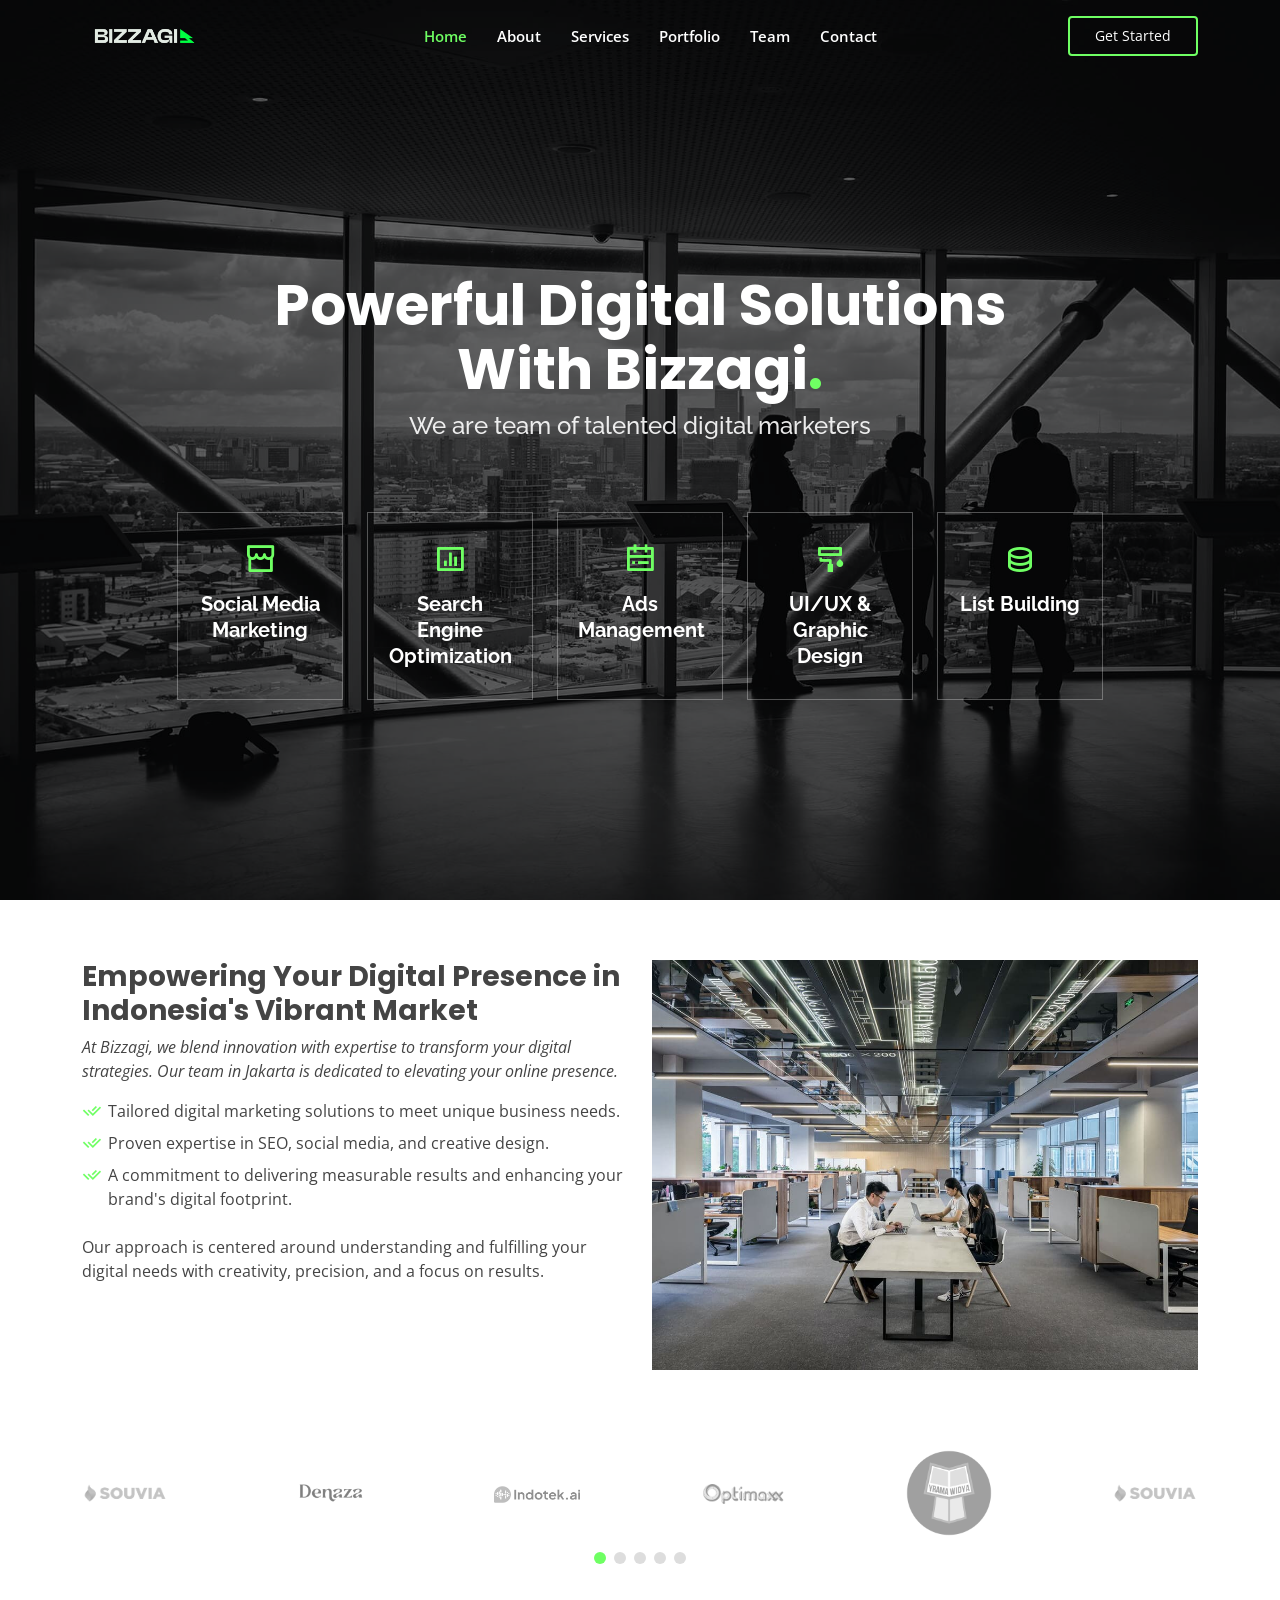
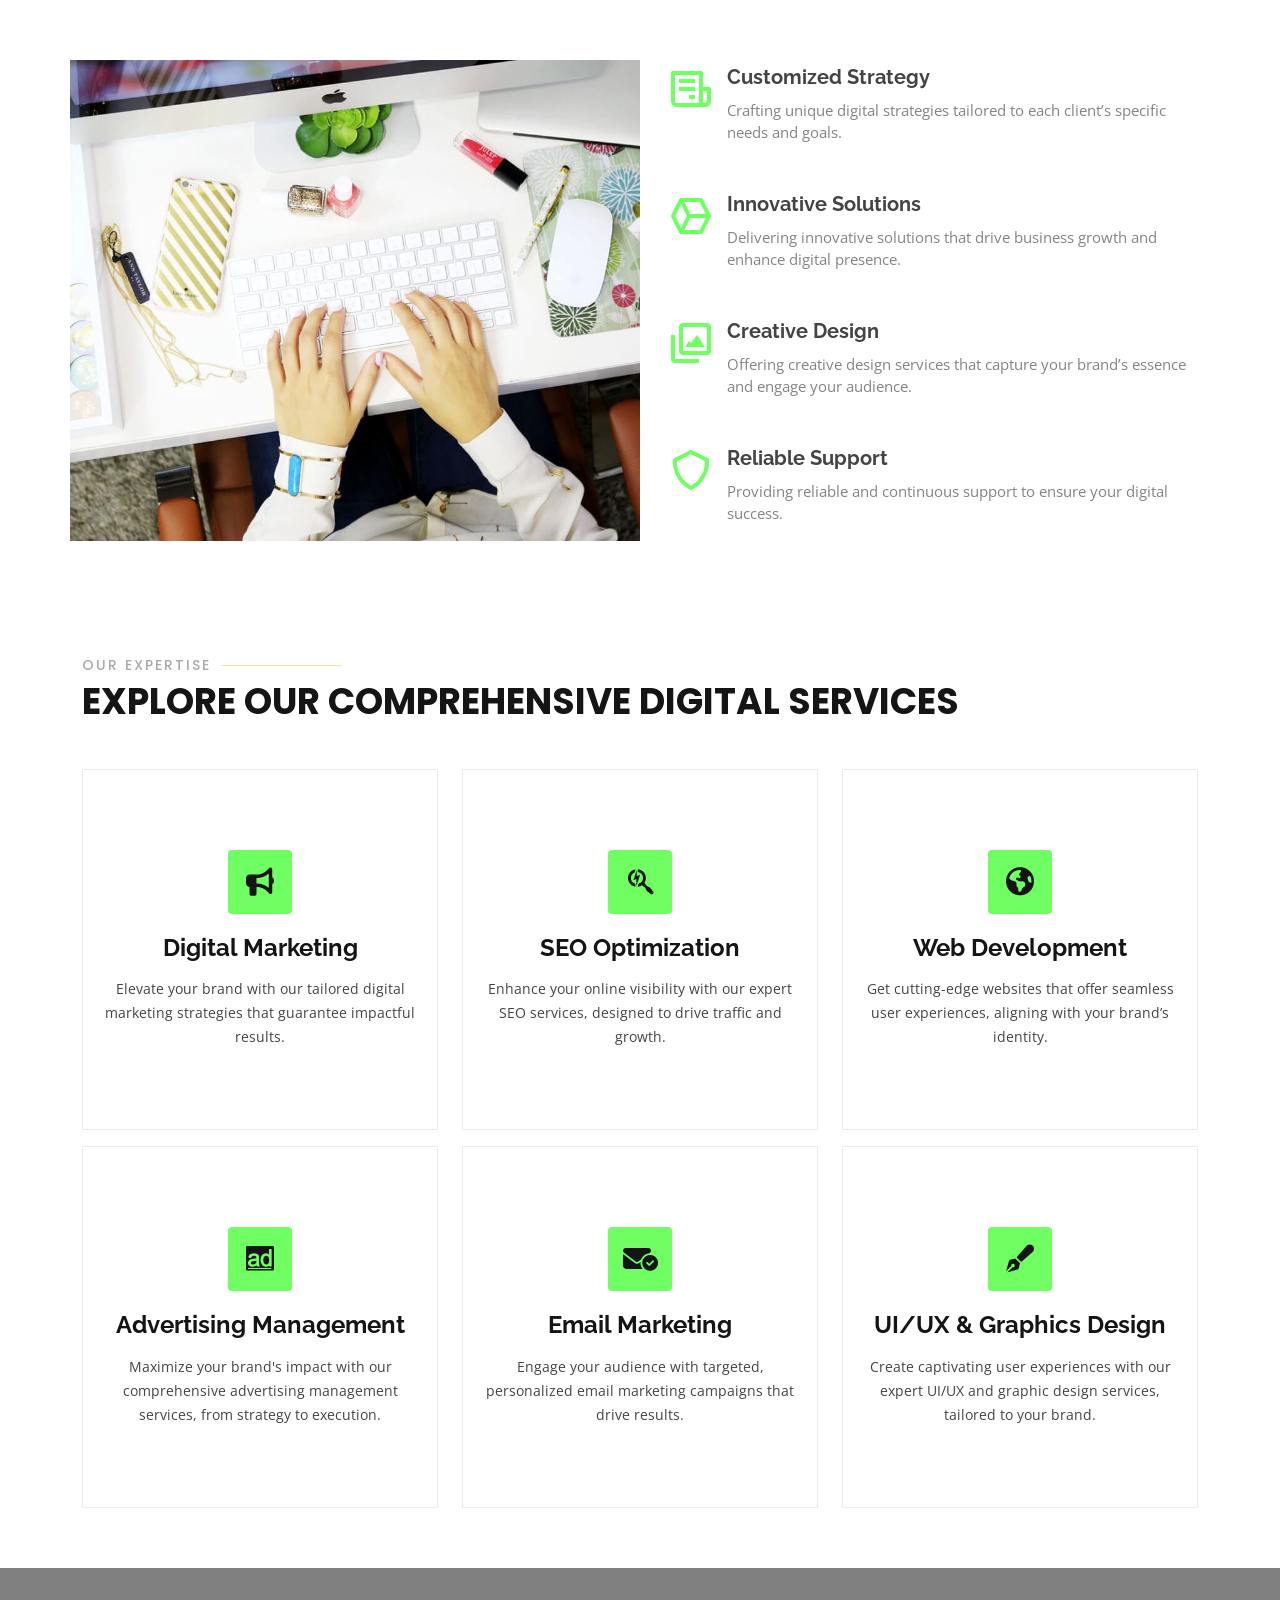
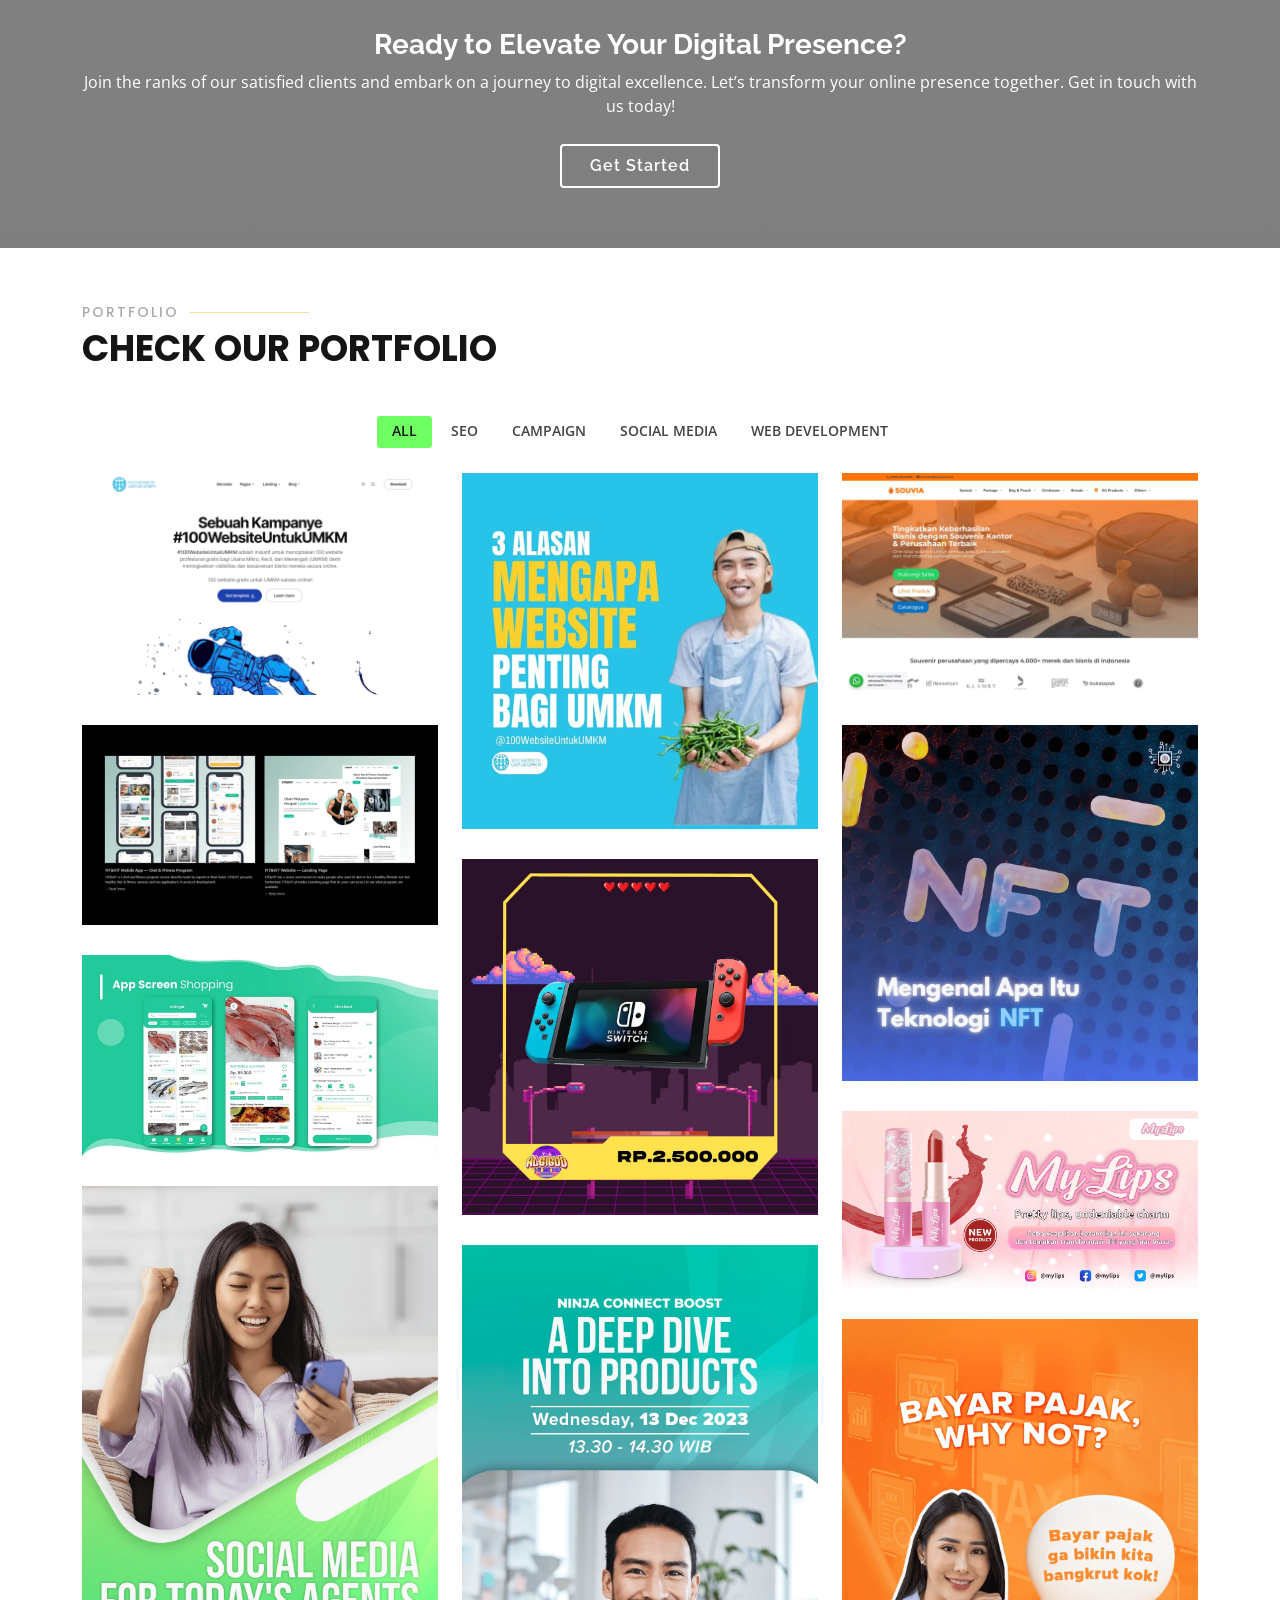
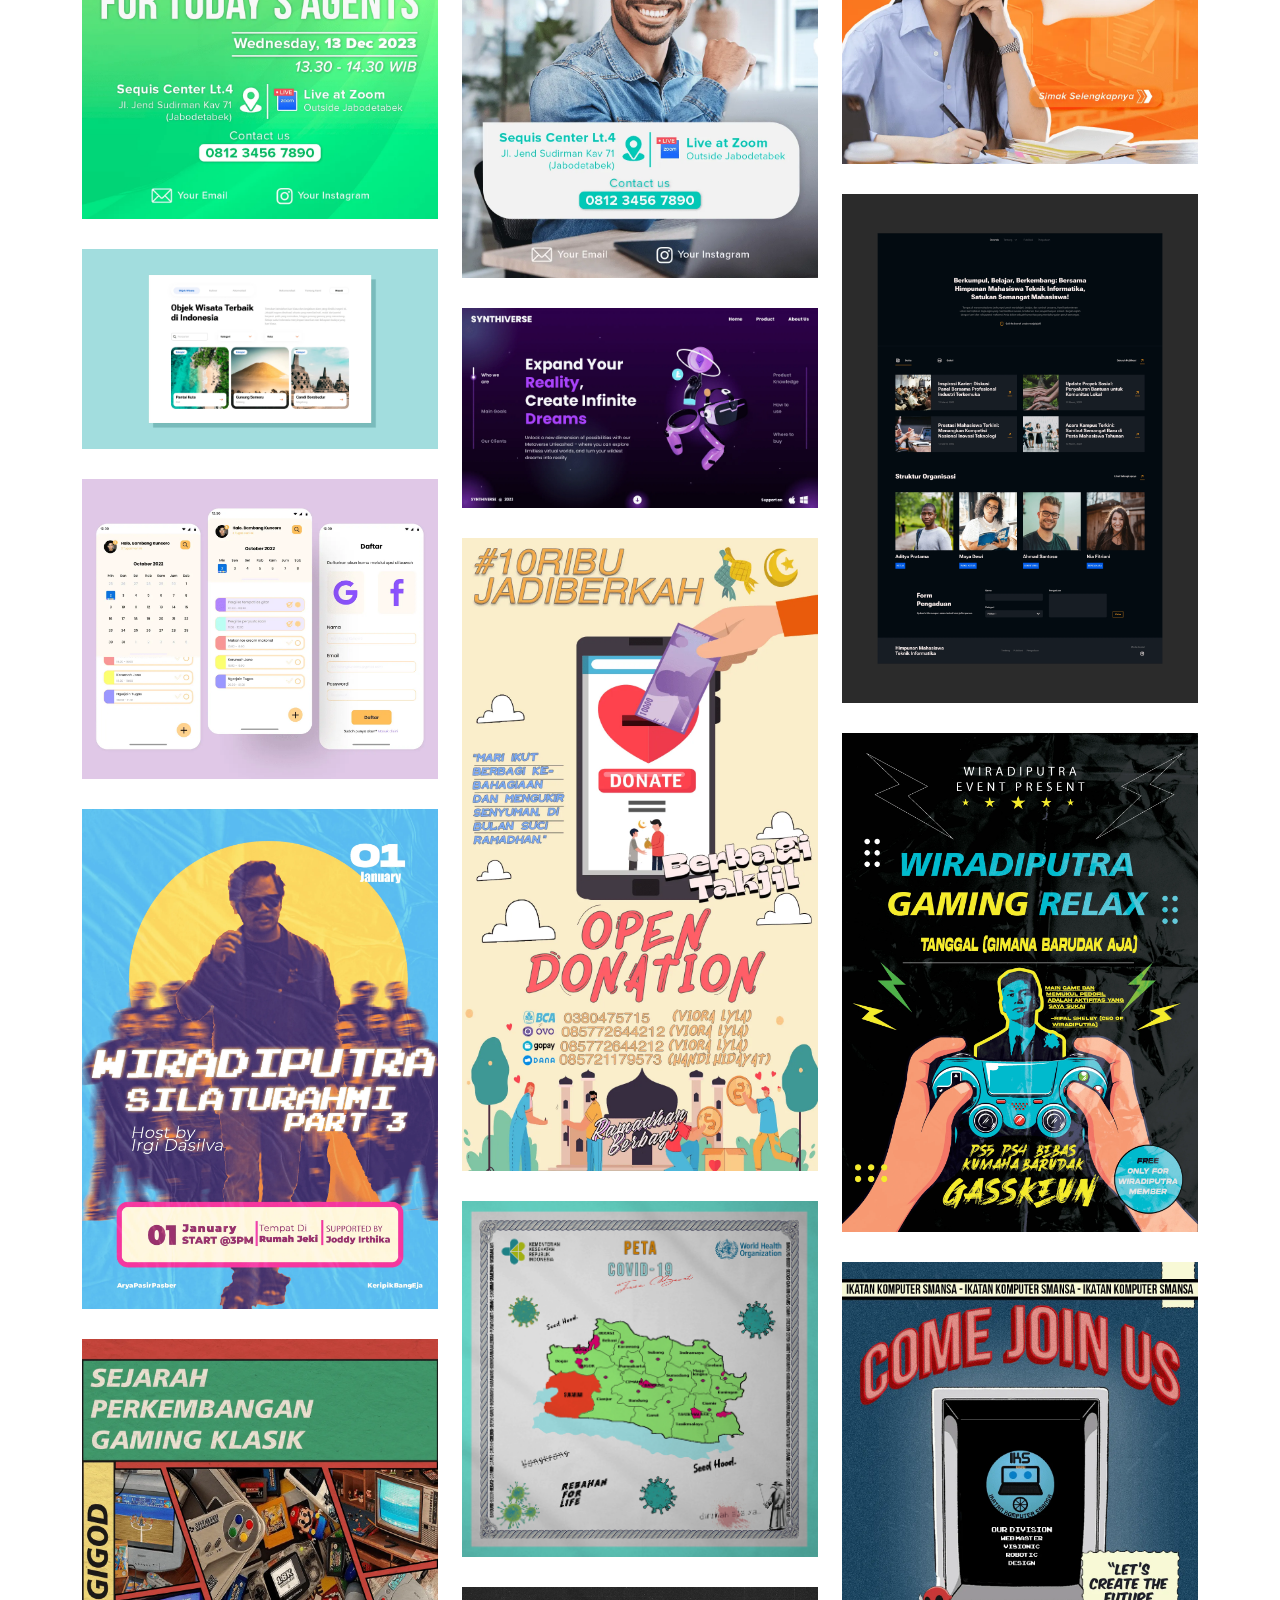
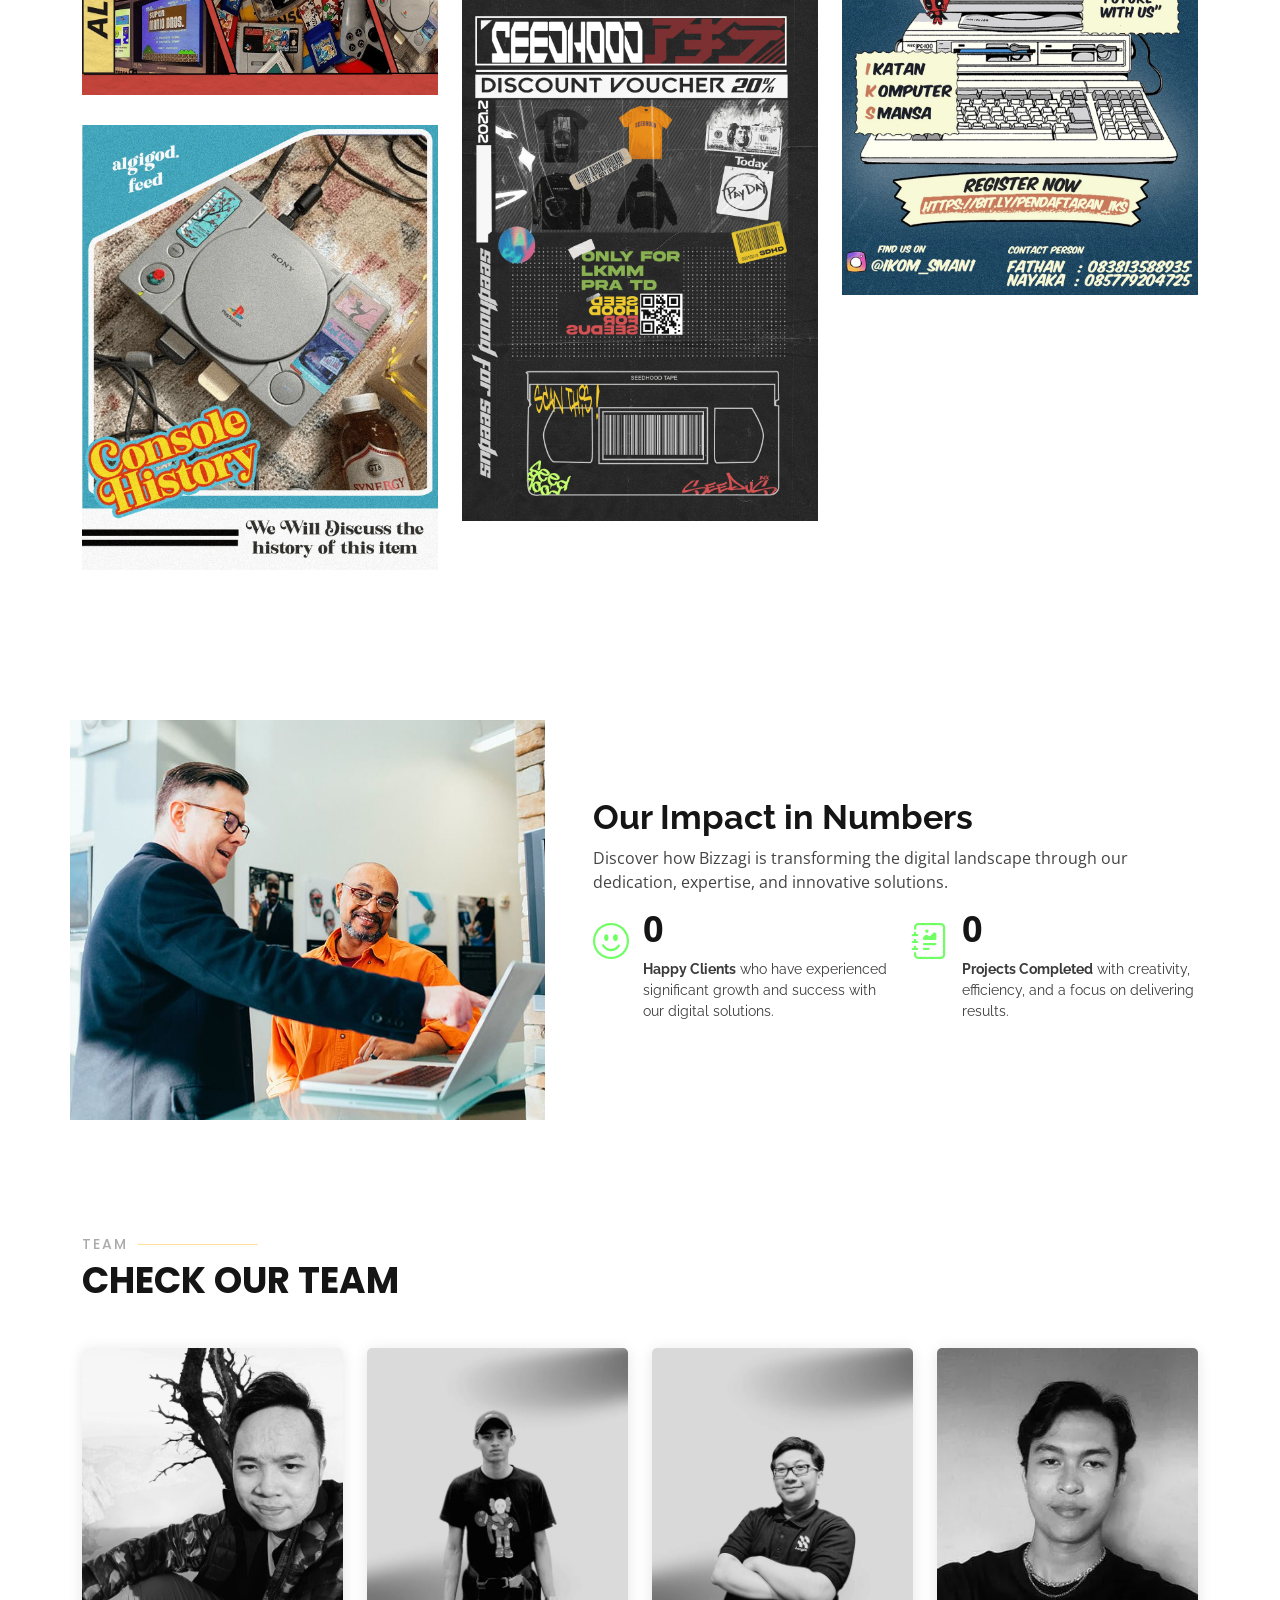
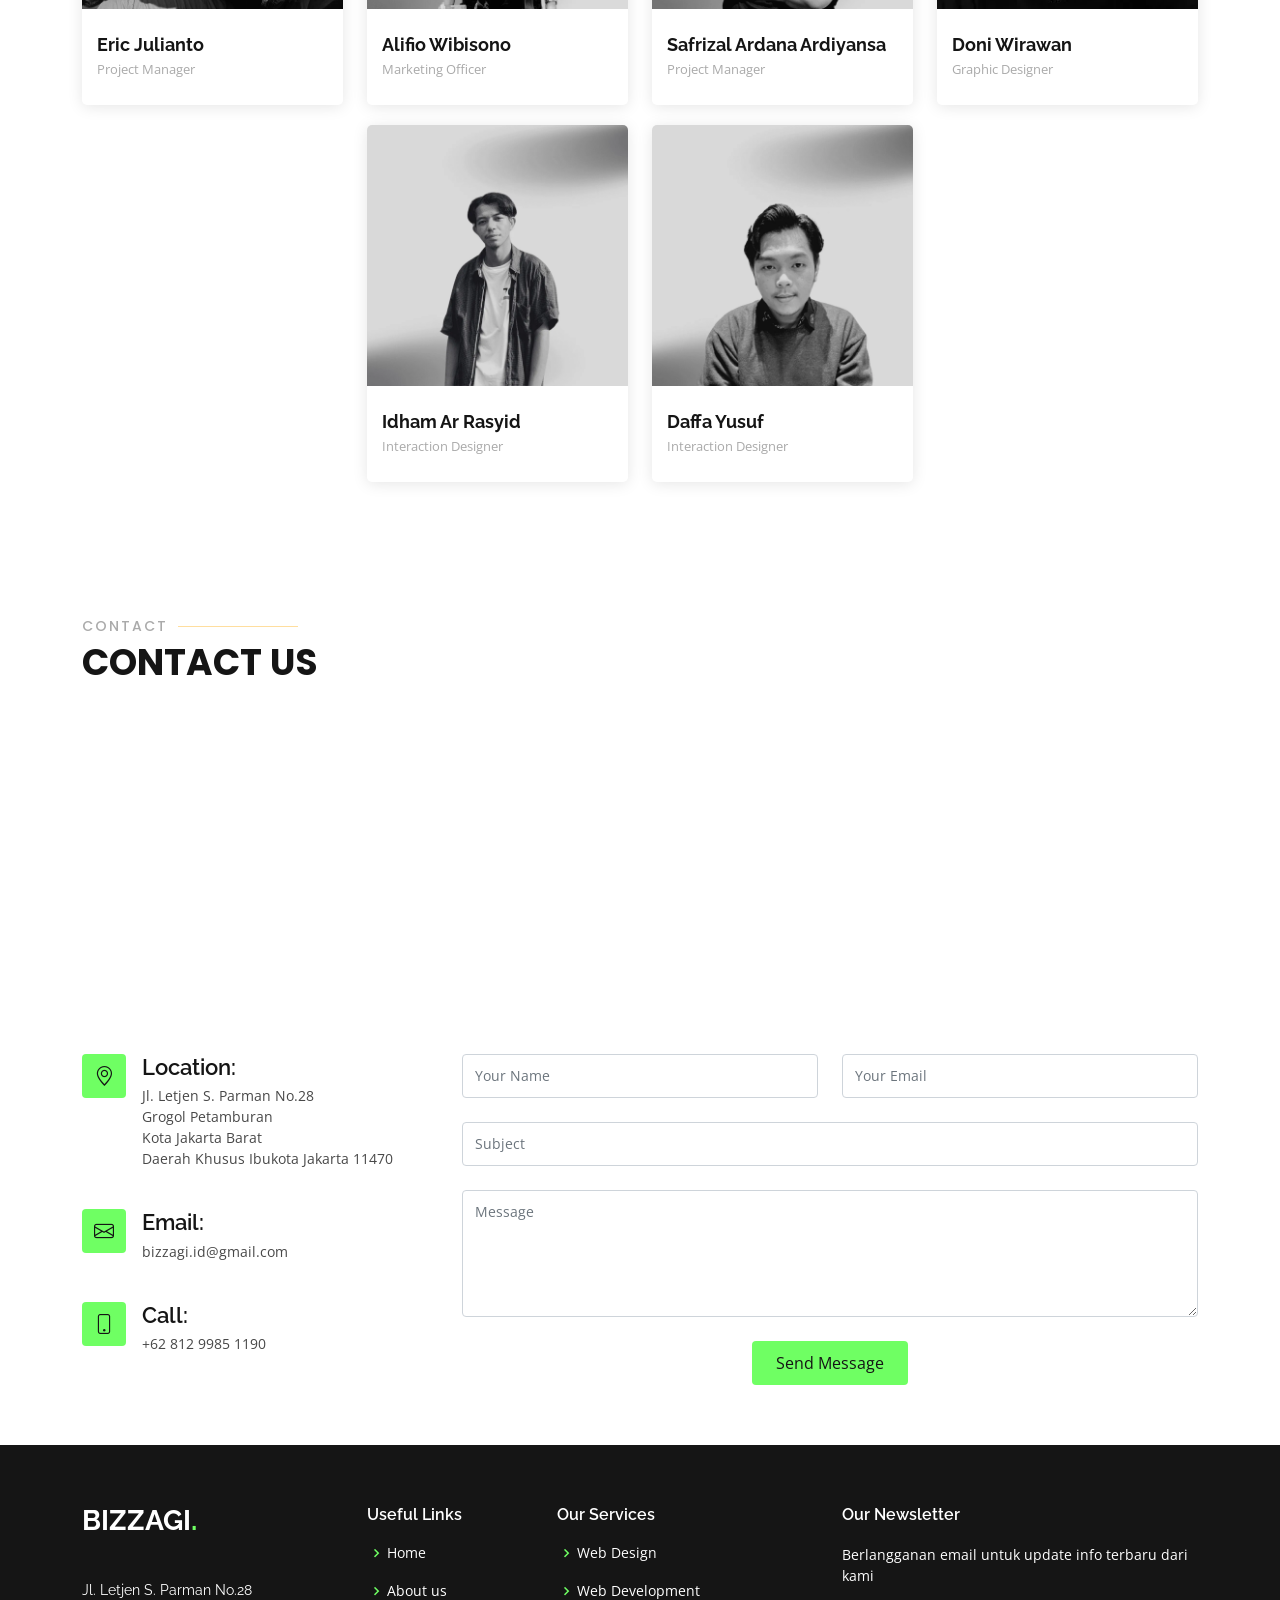
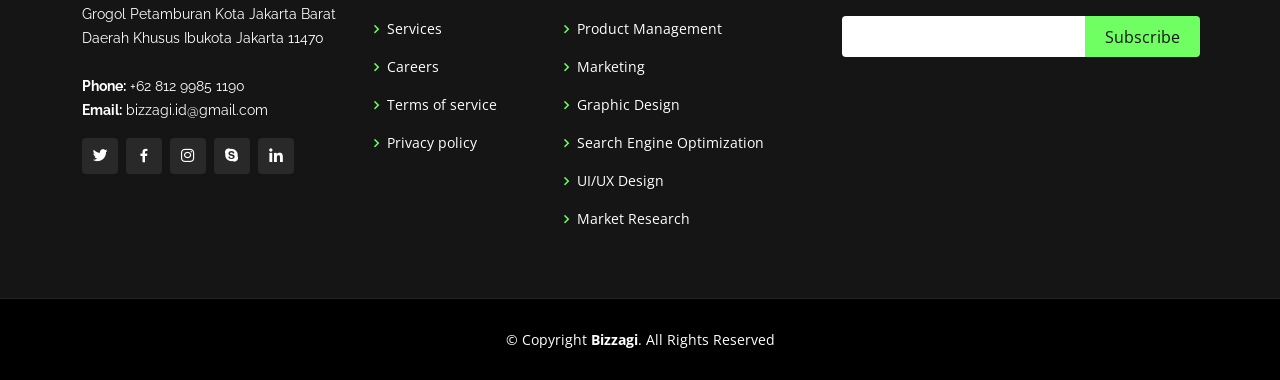
<file: index.html>
<!DOCTYPE html>
<html lang="en">
  <head>
    <meta charset="utf-8" />
    <meta content="width=device-width, initial-scale=1.0" name="viewport" />

    <!-- Hotjar Tracking Code for https://bizzagi.netlify.app/ -->
    <script>
      (function (h, o, t, j, a, r) {
        h.hj =
          h.hj ||
          function () {
            (h.hj.q = h.hj.q || []).push(arguments);
          };
        h._hjSettings = { hjid: 3365934, hjsv: 6 };
        a = o.getElementsByTagName("head")[0];
        r = o.createElement("script");
        r.async = 1;
        r.src = t + h._hjSettings.hjid + j + h._hjSettings.hjsv;
        a.appendChild(r);
      })(window, document, "https://static.hotjar.com/c/hotjar-", ".js?sv=");
    </script>
    <!-- Hotjar End -->

    <!-- Favicons -->
    <link href="assets/img/bizzagi_logomark.png" rel="icon" />

    <!-- Google Fonts -->
    <link
      href="https://fonts.googleapis.com/css?family=Open+Sans:300,300i,400,400i,600,600i,700,700i|Raleway:300,300i,400,400i,500,500i,600,600i,700,700i|Poppins:300,300i,400,400i,500,500i,600,600i,700,700i"
      rel="stylesheet"
    />

    <!-- Vendor CSS Files -->
    <link href="assets/vendor/aos/aos.css" rel="stylesheet" />
    <link
      href="assets/vendor/bootstrap/css/bootstrap.min.css"
      rel="stylesheet"
    />
    <link
      href="assets/vendor/bootstrap-icons/bootstrap-icons.css"
      rel="stylesheet"
    />
    <link href="assets/vendor/boxicons/css/boxicons.min.css" rel="stylesheet" />
    <link
      href="assets/vendor/glightbox/css/glightbox.min.css"
      rel="stylesheet"
    />
    <link href="assets/vendor/remixicon/remixicon.css" rel="stylesheet" />
    <link href="assets/vendor/swiper/swiper-bundle.min.css" rel="stylesheet" />
    <link
      rel="stylesheet"
      href="https://cdnjs.cloudflare.com/ajax/libs/font-awesome/6.5.1/css/all.min.css"
    />

    <!-- Template Main CSS File -->
    <link href="assets/css/style.css" rel="stylesheet" />

    <!-- Primary Meta Tags -->
    <title>BIZZAGI</title>
    <meta name="title" content="BIZZAGI" />
    <meta
      name="description"
      content="Jasa kelola akun sosial media, content & email marketing, FB & IG ads, search engine optimization, data analytics, dan website development"
    />
    <meta
      name="keywords"
      content="Jasa kelola akun sosial media, content & email marketing, FB & IG ads, search engine optimization, data analytics, dan website development"
    />

    <!-- Open Graph / Facebook -->
    <meta property="og:type" content="website" />
    <meta property="og:url" content="https://bizzagi.com" />
    <meta property="og:title" content="BIZZAGI" />
    <meta
      property="og:description"
      content="Jasa kelola akun sosial media, content & email marketing, FB & IG ads, search engine optimization, data analytics, dan website development"
    />
    <meta
      property="og:image"
      content="https://bizzagi.com/assets/img/BIZZAGI.png"
    />

    <!-- Twitter -->
    <meta property="twitter:card" content="summary_large_image" />
    <meta property="twitter:url" content="https://bizzagi.com" />
    <meta property="twitter:title" content="BIZZAGI" />
    <meta
      property="twitter:description"
      content="Jasa kelola akun sosial media, content & email marketing, FB & IG ads, search engine optimization, data analytics, dan website development"
    />
    <meta
      property="twitter:image"
      content="https://bizzagi.com/assets/img/BIZZAGI.png"
    />
  </head>

  <body>
    <!-- ======= Header ======= -->
    <header id="header" class="fixed-top">
      <div
        class="container d-flex align-items-center justify-content-lg-between"
      >
        <h1 class="logo me-auto me-lg-0">
          <a href="/">
            <img src="assets/img/New_bizzagi.png" alt="Logo Bizzagi" />
          </a>
        </h1>

        <nav id="navbar" class="navbar order-last order-lg-0">
          <ul>
            <li><a class="nav-link scrollto active" href="#hero">Home</a></li>
            <li><a class="nav-link scrollto" href="#about">About</a></li>
            <li><a class="nav-link scrollto" href="#services">Services</a></li>
            <li>
              <a class="nav-link scrollto" href="#portfolio">Portfolio</a>
            </li>
            <li><a class="nav-link scrollto" href="#team">Team</a></li>
            <li><a class="nav-link scrollto" href="#contact">Contact</a></li>
          </ul>
          <i class="bi bi-list mobile-nav-toggle"></i>
        </nav>
        <!-- .navbar -->

        <a href="#about" class="get-started-btn scrollto">Get Started</a>
      </div>
    </header>
    <!-- End Header -->

    <!-- ======= Hero Section ======= -->
    <section id="hero" class="d-flex align-items-center justify-content-center">
      <div class="container" data-aos="fade-up">
        <div
          class="row justify-content-center"
          data-aos="fade-up"
          data-aos-delay="150"
        >
          <div class="col-xl-8 col-lg-12">
            <h1>Powerful Digital Solutions With Bizzagi<span>.</span></h1>
            <h2>We are team of talented digital marketers</h2>
          </div>
        </div>

        <div
          class="row gy-4 mt-5 justify-content-center"
          data-aos="zoom-in"
          data-aos-delay="250"
        >
          <div class="col-xl-2 col-md-4">
            <div class="icon-box">
              <i class="ri-store-line"></i>
              <h3><a href="">Social Media Marketing</a></h3>
            </div>
          </div>
          <div class="col-xl-2 col-md-4">
            <div class="icon-box">
              <i class="ri-bar-chart-box-line"></i>
              <h3><a href="">Search Engine Optimization</a></h3>
            </div>
          </div>
          <div class="col-xl-2 col-md-4">
            <div class="icon-box">
              <i class="ri-calendar-todo-line"></i>
              <h3><a href="">Ads Management</a></h3>
            </div>
          </div>
          <div class="col-xl-2 col-md-4">
            <div class="icon-box">
              <i class="ri-paint-brush-line"></i>
              <h3><a href="">UI/UX & Graphic Design</a></h3>
            </div>
          </div>
          <div class="col-xl-2 col-md-4">
            <div class="icon-box">
              <i class="ri-database-2-line"></i>
              <h3><a href="">List Building</a></h3>
            </div>
          </div>
        </div>
      </div>
    </section>
    <!-- End Hero -->

    <main id="main">
      <!-- ======= About Section ======= -->
      <section id="about" class="about">
        <div class="container" data-aos="fade-up">
          <div class="row">
            <div
              class="col-lg-6 order-1 order-lg-2"
              data-aos="fade-left"
              data-aos-delay="100"
            >
              <img
                src="assets/img/about.jpg"
                class="img-fluid"
                alt="About Bizzagi"
              />
            </div>
            <div
              class="col-lg-6 pt-4 pt-lg-0 order-2 order-lg-1 content"
              data-aos="fade-right"
              data-aos-delay="100"
            >
              <h3>
                Empowering Your Digital Presence in Indonesia's Vibrant Market
              </h3>
              <p class="fst-italic">
                At Bizzagi, we blend innovation with expertise to transform your
                digital strategies. Our team in Jakarta is dedicated to
                elevating your online presence.
              </p>
              <ul>
                <li>
                  <i class="ri-check-double-line"></i> Tailored digital
                  marketing solutions to meet unique business needs.
                </li>
                <li>
                  <i class="ri-check-double-line"></i> Proven expertise in SEO,
                  social media, and creative design.
                </li>
                <li>
                  <i class="ri-check-double-line"></i> A commitment to
                  delivering measurable results and enhancing your brand's
                  digital footprint.
                </li>
              </ul>
              <p>
                Our approach is centered around understanding and fulfilling
                your digital needs with creativity, precision, and a focus on
                results.
              </p>
            </div>
          </div>
        </div>
      </section>
      <!-- End About Section -->

      <!-- ======= Clients Section ======= -->
      <section id="clients" class="clients">
        <div class="container" data-aos="zoom-in">
          <div class="clients-slider swiper">
            <div class="swiper-wrapper align-items-center">
              <div class="swiper-slide">
                <img
                  src="assets/img/clients/SOUVIA.webp"
                  class="img-fluid"
                  alt="Souvia"
                />
              </div>
              <div class="swiper-slide">
                <img
                  src="assets/img/clients/Denaza.png"
                  class="img-fluid"
                  alt="Denaza"
                />
              </div>
              <div class="swiper-slide">
                <img
                  src="assets/img/clients/IndotekAI.png"
                  class="img-fluid"
                  alt="Indotek.ai"
                />
              </div>
              <div class="swiper-slide">
                <img
                  src="assets/img/clients/Optimaxx.png"
                  class="img-fluid"
                  alt="Optimaxx"
                />
              </div>
              <div class="swiper-slide">
                <img
                  src="assets/img/clients/Yrama_Widya.png"
                  class="img-fluid"
                  alt="Yrama Widya"
                />
              </div>
            </div>
            <div class="swiper-pagination"></div>
          </div>
        </div>
      </section>
      <!-- End Clients Section -->

      <!-- ======= Features Section ======= -->
      <section id="features" class="features">
        <div class="container" data-aos="fade-up">
          <div class="row">
            <div
              class="image col-lg-6"
              style="background-image: url('assets/img/features.jpg')"
              data-aos="fade-right"
            ></div>
            <div class="col-lg-6" data-aos="fade-left" data-aos-delay="100">
              <div
                class="icon-box mt-5 mt-lg-0"
                data-aos="zoom-in"
                data-aos-delay="150"
              >
                <i class="bx bx-receipt"></i>
                <h4>Customized Strategy</h4>
                <p>
                  Crafting unique digital strategies tailored to each client’s
                  specific needs and goals.
                </p>
              </div>
              <div
                class="icon-box mt-5"
                data-aos="zoom-in"
                data-aos-delay="150"
              >
                <i class="bx bx-cube-alt"></i>
                <h4>Innovative Solutions</h4>
                <p>
                  Delivering innovative solutions that drive business growth and
                  enhance digital presence.
                </p>
              </div>
              <div
                class="icon-box mt-5"
                data-aos="zoom-in"
                data-aos-delay="150"
              >
                <i class="bx bx-images"></i>
                <h4>Creative Design</h4>
                <p>
                  Offering creative design services that capture your brand’s
                  essence and engage your audience.
                </p>
              </div>
              <div
                class="icon-box mt-5"
                data-aos="zoom-in"
                data-aos-delay="150"
              >
                <i class="bx bx-shield"></i>
                <h4>Reliable Support</h4>
                <p>
                  Providing reliable and continuous support to ensure your
                  digital success.
                </p>
              </div>
            </div>
          </div>
        </div>
      </section>
      <!-- End Features Section -->

      <!-- ======= Services Section ======= -->
      <section id="services" class="services">
        <div class="container" data-aos="fade-up">
          <div class="section-title">
            <h2>Our Expertise</h2>
            <p>Explore Our Comprehensive Digital Services</p>
          </div>

          <div class="row">
            <!-- Service 1 -->
            <div
              class="col-lg-4 col-md-6 d-flex align-items-stretch"
              data-aos="zoom-in"
              data-aos-delay="100"
            >
              <div class="icon-box">
                <div class="icon">
                  <i class="fa-solid fa-bullhorn"></i>
                </div>
                <h4><a href="">Digital Marketing</a></h4>
                <p>
                  Elevate your brand with our tailored digital marketing
                  strategies that guarantee impactful results.
                </p>
              </div>
            </div>

            <!-- Service 2 -->
            <div
              class="col-lg-4 col-md-6 d-flex align-items-stretch mt-4 mt-md-0"
              data-aos="zoom-in"
              data-aos-delay="200"
            >
              <div class="icon-box">
                <div class="icon">
                  <i class="fa-brands fa-searchengin"></i>
                </div>
                <h4><a href="">SEO Optimization</a></h4>
                <p>
                  Enhance your online visibility with our expert SEO services,
                  designed to drive traffic and growth.
                </p>
              </div>
            </div>

            <!-- Service 3 -->
            <div
              class="col-lg-4 col-md-6 d-flex align-items-stretch mt-4 mt-lg-0"
              data-aos="zoom-in"
              data-aos-delay="300"
            >
              <div class="icon-box">
                <div class="icon">
                  <i class="fa-solid fa-earth-americas"></i>
                </div>
                <h4><a href="">Web Development</a></h4>
                <p>
                  Get cutting-edge websites that offer seamless user
                  experiences, aligning with your brand’s identity.
                </p>
              </div>
            </div>
          </div>

          <div class="row mt-3">
            <!-- Service 1 - Advertising Management -->
            <div
              class="col-lg-4 col-md-6 d-flex align-items-stretch"
              data-aos="zoom-in"
              data-aos-delay="100"
            >
              <div class="icon-box">
                <div class="icon"><i class="fa-brands fa-adversal"></i></div>
                <h4><a href="">Advertising Management</a></h4>
                <p>
                  Maximize your brand's impact with our comprehensive
                  advertising management services, from strategy to execution.
                </p>
              </div>
            </div>

            <!-- Service 2 - Email Marketing -->
            <div
              class="col-lg-4 col-md-6 d-flex align-items-stretch mt-4 mt-md-0"
              data-aos="zoom-in"
              data-aos-delay="200"
            >
              <div class="icon-box">
                <div class="icon">
                  <i class="fa-solid fa-envelope-circle-check"></i>
                </div>
                <h4><a href="">Email Marketing</a></h4>
                <p>
                  Engage your audience with targeted, personalized email
                  marketing campaigns that drive results.
                </p>
              </div>
            </div>

            <!-- Service 3 - UI/UX & Graphics Design -->
            <div
              class="col-lg-4 col-md-6 d-flex align-items-stretch mt-4 mt-lg-0"
              data-aos="zoom-in"
              data-aos-delay="300"
            >
              <div class="icon-box">
                <div class="icon"><i class="fa-solid fa-pen-fancy"></i></div>
                <h4><a href="">UI/UX & Graphics Design</a></h4>
                <p>
                  Create captivating user experiences with our expert UI/UX and
                  graphic design services, tailored to your brand.
                </p>
              </div>
            </div>
          </div>
        </div>
      </section>
      <!-- End Services Section -->

      <!-- ======= Cta Section ======= -->
      <section id="cta" class="cta">
        <div class="container" data-aos="zoom-in">
          <div class="text-center">
            <h3>Ready to Elevate Your Digital Presence?</h3>
            <p>
              Join the ranks of our satisfied clients and embark on a journey to
              digital excellence. Let’s transform your online presence together.
              Get in touch with us today!
            </p>
            <a
              class="cta-btn"
              href="https://api.whatsapp.com/send?phone=6281210380940&text=Halo, dengan Admin BIZZAGI? Saya ingin konsultasi perihal proyek AI saya."
              target="_blank"
            >
              Get Started</a
            >
          </div>
        </div>
      </section>
      <!-- End Cta Section -->

      <!-- ======= Portfolio Section ======= -->
      <section id="portfolio" class="portfolio">
        <div class="container" data-aos="fade-up">
          <div class="section-title">
            <h2>Portfolio</h2>
            <p>Check our Portfolio</p>
          </div>

          <div class="row" data-aos="fade-up" data-aos-delay="100">
            <div class="col-lg-12 d-flex justify-content-center">
              <ul id="portfolio-flters">
                <li data-filter="*" class="filter-active">All</li>
                <li data-filter=".filter-seo">SEO</li>
                <li data-filter=".filter-campaign">Campaign</li>
                <li data-filter=".filter-socmed">Social Media</li>
                <li data-filter=".filter-web">Web Development</li>
              </ul>
            </div>
          </div>

          <div
            class="row portfolio-container"
            data-aos="fade-up"
            data-aos-delay="200"
          >
            <div class="col-lg-4 col-md-6 portfolio-item filter-web">
              <div class="portfolio-wrap">
                <img
                  src="assets/img/portfolio/porto-3.webp"
                  class="img-fluid"
                  alt=""
                />
                <div class="portfolio-info">
                  <h4>100 Website Untuk UMKM</h4>
                  <p>Web development</p>
                  <div class="portfolio-links">
                    <a
                      href="assets/img/portfolio/porto-3.webp"
                      data-gallery="portfolioGallery"
                      class="portfolio-lightbox"
                      title="App 1"
                      ><i class="bx bx-plus"></i
                    ></a>
                    <a href="portfolio-details.html" title="More Details"
                      ><i class="bx bx-link"></i
                    ></a>
                  </div>
                </div>
              </div>
            </div>

            <div class="col-lg-4 col-md-6 portfolio-item filter-campaign">
              <div class="portfolio-wrap">
                <img
                  src="assets/img/portfolio/porto-2.webp"
                  class="img-fluid"
                  alt=""
                />
                <div class="portfolio-info">
                  <h4>100 Website Untuk UMKM</h4>
                  <p>Digital Campaign</p>
                  <div class="portfolio-links">
                    <a
                      href="assets/img/portfolio/porto-2.webp"
                      data-gallery="portfolioGallery"
                      class="portfolio-lightbox"
                      title="Web 3"
                      ><i class="bx bx-plus"></i
                    ></a>
                    <a href="portfolio-details.html" title="More Details"
                      ><i class="bx bx-link"></i
                    ></a>
                  </div>
                </div>
              </div>
            </div>

            <div class="col-lg-4 col-md-6 portfolio-item filter-seo">
              <div class="portfolio-wrap">
                <img
                  src="assets/img/portfolio/porto-1.webp"
                  class="img-fluid"
                  alt=""
                />
                <div class="portfolio-info">
                  <h4>Souvia</h4>
                  <p>SEO Audit</p>
                  <div class="portfolio-links">
                    <a
                      href="assets/img/portfolio/porto-1.webp"
                      data-gallery="portfolioGallery"
                      class="portfolio-lightbox"
                      title="App 1"
                      ><i class="bx bx-plus"></i
                    ></a>
                    <a href="portfolio-details.html" title="More Details"
                      ><i class="bx bx-link"></i
                    ></a>
                  </div>
                </div>
              </div>
            </div>

            <div class="col-lg-4 col-md-6 portfolio-item">
              <div class="portfolio-wrap">
                <img
                  src="assets/img/portfolio/porto-4.webp"
                  class="img-fluid"
                  alt=""
                />
                <div class="portfolio-info">
                  <h4>Individual Client</h4>
                  <p>Copywriting for portfolio</p>
                  <div class="portfolio-links">
                    <a
                      href="assets/img/portfolio/porto-4.webp"
                      data-gallery="portfolioGallery"
                      class="portfolio-lightbox"
                      title="App 1"
                      ><i class="bx bx-plus"></i
                    ></a>
                    <a href="portfolio-details.html" title="More Details"
                      ><i class="bx bx-link"></i
                    ></a>
                  </div>
                </div>
              </div>
            </div>

            <div class="col-lg-4 col-md-6 portfolio-item">
              <div class="portfolio-wrap">
                <img
                  src="assets/img/portfolio/porto-5.webp"
                  class="img-fluid"
                  alt=""
                />
                <div class="portfolio-info">
                  <h4>Braincore</h4>
                  <p>Social media content</p>
                  <div class="portfolio-links">
                    <a
                      href="assets/img/portfolio/porto-5.webp"
                      data-gallery="portfolioGallery"
                      class="portfolio-lightbox"
                      title="App 1"
                      ><i class="bx bx-plus"></i
                    ></a>
                    <a href="portfolio-details.html" title="More Details"
                      ><i class="bx bx-link"></i
                    ></a>
                  </div>
                </div>
              </div>
            </div>

            <div class="col-lg-4 col-md-6 portfolio-item">
              <div class="portfolio-wrap">
                <img
                  src="assets/img/portfolio/porto-6.webp"
                  class="img-fluid"
                  alt=""
                />
                <div class="portfolio-info">
                  <h4>Algigod</h4>
                  <p>Social media content</p>
                  <div class="portfolio-links">
                    <a
                      href="assets/img/portfolio/porto-6.webp"
                      data-gallery="portfolioGallery"
                      class="portfolio-lightbox"
                      title="App 1"
                      ><i class="bx bx-plus"></i
                    ></a>
                    <a href="portfolio-details.html" title="More Details"
                      ><i class="bx bx-link"></i
                    ></a>
                  </div>
                </div>
              </div>
            </div>

            <div class="col-lg-4 col-md-6 portfolio-item">
              <div class="portfolio-wrap">
                <img
                  src="assets/img/portfolio/porto-7.webp"
                  class="img-fluid"
                  alt=""
                />
                <div class="portfolio-info">
                  <h4>Fishinc</h4>
                  <p>UI/UX Design</p>
                  <div class="portfolio-links">
                    <a
                      href="assets/img/portfolio/porto-7.webp"
                      data-gallery="portfolioGallery"
                      class="portfolio-lightbox"
                      title="App 1"
                      ><i class="bx bx-plus"></i
                    ></a>
                    <a href="portfolio-details.html" title="More Details"
                      ><i class="bx bx-link"></i
                    ></a>
                  </div>
                </div>
              </div>
            </div>

            <div class="col-lg-4 col-md-6 portfolio-item">
              <div class="portfolio-wrap">
                <img
                  src="assets/img/portfolio/porto-8.webp"
                  class="img-fluid"
                  alt=""
                />
                <div class="portfolio-info">
                  <h4>MyLips</h4>
                  <p>Social Media Content</p>
                  <div class="portfolio-links">
                    <a
                      href="assets/img/portfolio/porto-8.webp"
                      data-gallery="portfolioGallery"
                      class="portfolio-lightbox"
                      title="App 1"
                      ><i class="bx bx-plus"></i
                    ></a>
                    <a href="portfolio-details.html" title="More Details"
                      ><i class="bx bx-link"></i
                    ></a>
                  </div>
                </div>
              </div>
            </div>

            <div class="col-lg-4 col-md-6 portfolio-item">
              <div class="portfolio-wrap">
                <img
                  src="assets/img/portfolio/porto-9.webp"
                  class="img-fluid"
                  alt=""
                />
                <div class="portfolio-info">
                  <h4>Sequis</h4>
                  <p>Social Media Content</p>
                  <div class="portfolio-links">
                    <a
                      href="assets/img/portfolio/porto-9.webp"
                      data-gallery="portfolioGallery"
                      class="portfolio-lightbox"
                      title="App 1"
                      ><i class="bx bx-plus"></i
                    ></a>
                    <a href="portfolio-details.html" title="More Details"
                      ><i class="bx bx-link"></i
                    ></a>
                  </div>
                </div>
              </div>
            </div>

            <div class="col-lg-4 col-md-6 portfolio-item">
              <div class="portfolio-wrap">
                <img
                  src="assets/img/portfolio/porto-10.webp"
                  class="img-fluid"
                  alt=""
                />
                <div class="portfolio-info">
                  <h4>Sequis</h4>
                  <p>Social Media Content</p>
                  <div class="portfolio-links">
                    <a
                      href="assets/img/portfolio/porto-10.webp"
                      data-gallery="portfolioGallery"
                      class="portfolio-lightbox"
                      title="App 1"
                      ><i class="bx bx-plus"></i
                    ></a>
                    <a href="portfolio-details.html" title="More Details"
                      ><i class="bx bx-link"></i
                    ></a>
                  </div>
                </div>
              </div>
            </div>

            <div class="col-lg-4 col-md-6 portfolio-item">
              <div class="portfolio-wrap">
                <img
                  src="assets/img/portfolio/porto-11.webp"
                  class="img-fluid"
                  alt=""
                />
                <div class="portfolio-info">
                  <h4>IGF</h4>
                  <p>Social Media Content</p>
                  <div class="portfolio-links">
                    <a
                      href="assets/img/portfolio/porto-11.webp"
                      data-gallery="portfolioGallery"
                      class="portfolio-lightbox"
                      title="App 1"
                      ><i class="bx bx-plus"></i
                    ></a>
                    <a href="portfolio-details.html" title="More Details"
                      ><i class="bx bx-link"></i
                    ></a>
                  </div>
                </div>
              </div>
            </div>

            <div class="col-lg-4 col-md-6 portfolio-item">
              <div class="portfolio-wrap">
                <img
                  src="assets/img/portfolio/porto-12.webp"
                  class="img-fluid"
                  alt=""
                />
                <div class="portfolio-info">
                  <h4>HIMTI</h4>
                  <p>Web UI Design</p>
                  <div class="portfolio-links">
                    <a
                      href="assets/img/portfolio/porto-12.webp"
                      data-gallery="portfolioGallery"
                      class="portfolio-lightbox"
                      title="App 1"
                      ><i class="bx bx-plus"></i
                    ></a>
                    <a href="portfolio-details.html" title="More Details"
                      ><i class="bx bx-link"></i
                    ></a>
                  </div>
                </div>
              </div>
            </div>

            <div class="col-lg-4 col-md-6 portfolio-item">
              <div class="portfolio-wrap">
                <img
                  src="assets/img/portfolio/porto-13.webp"
                  class="img-fluid"
                  alt=""
                />
                <div class="portfolio-info">
                  <h4>Design Exploration</h4>
                  <p>Travel Web UI Design</p>
                  <div class="portfolio-links">
                    <a
                      href="assets/img/portfolio/porto-13.webp"
                      data-gallery="portfolioGallery"
                      class="portfolio-lightbox"
                      title="App 1"
                      ><i class="bx bx-plus"></i
                    ></a>
                    <a href="portfolio-details.html" title="More Details"
                      ><i class="bx bx-link"></i
                    ></a>
                  </div>
                </div>
              </div>
            </div>

            <div class="col-lg-4 col-md-6 portfolio-item">
              <div class="portfolio-wrap">
                <img
                  src="assets/img/portfolio/porto-14.webp"
                  class="img-fluid"
                  alt=""
                />
                <div class="portfolio-info">
                  <h4>Design Exploration</h4>
                  <p>Web UI Design</p>
                  <div class="portfolio-links">
                    <a
                      href="assets/img/portfolio/porto-14.webp"
                      data-gallery="portfolioGallery"
                      class="portfolio-lightbox"
                      title="App 1"
                      ><i class="bx bx-plus"></i
                    ></a>
                    <a href="portfolio-details.html" title="More Details"
                      ><i class="bx bx-link"></i
                    ></a>
                  </div>
                </div>
              </div>
            </div>

            <div class="col-lg-4 col-md-6 portfolio-item">
              <div class="portfolio-wrap">
                <img
                  src="assets/img/portfolio/porto-15.webp"
                  class="img-fluid"
                  alt=""
                />
                <div class="portfolio-info">
                  <h4>Design Exploration</h4>
                  <p>Planner UI Design</p>
                  <div class="portfolio-links">
                    <a
                      href="assets/img/portfolio/porto-15.webp"
                      data-gallery="portfolioGallery"
                      class="portfolio-lightbox"
                      title="App 1"
                      ><i class="bx bx-plus"></i
                    ></a>
                    <a href="portfolio-details.html" title="More Details"
                      ><i class="bx bx-link"></i
                    ></a>
                  </div>
                </div>
              </div>
            </div>

            <div class="col-lg-4 col-md-6 portfolio-item">
              <div class="portfolio-wrap">
                <img
                  src="assets/img/portfolio/porto-16.webp"
                  class="img-fluid"
                  alt=""
                />
                <div class="portfolio-info">
                  <h4>Design Exploration</h4>
                  <p>Social Media Content</p>
                  <div class="portfolio-links">
                    <a
                      href="assets/img/portfolio/porto-16.webp"
                      data-gallery="portfolioGallery"
                      class="portfolio-lightbox"
                      title="App 1"
                      ><i class="bx bx-plus"></i
                    ></a>
                    <a href="portfolio-details.html" title="More Details"
                      ><i class="bx bx-link"></i
                    ></a>
                  </div>
                </div>
              </div>
            </div>

            <div class="col-lg-4 col-md-6 portfolio-item">
              <div class="portfolio-wrap">
                <img
                  src="assets/img/portfolio/porto-17.webp"
                  class="img-fluid"
                  alt=""
                />
                <div class="portfolio-info">
                  <h4>Wiradiputra</h4>
                  <p>Social Media Content</p>
                  <div class="portfolio-links">
                    <a
                      href="assets/img/portfolio/porto-17.webp"
                      data-gallery="portfolioGallery"
                      class="portfolio-lightbox"
                      title="App 1"
                      ><i class="bx bx-plus"></i
                    ></a>
                    <a href="portfolio-details.html" title="More Details"
                      ><i class="bx bx-link"></i
                    ></a>
                  </div>
                </div>
              </div>
            </div>

            <div class="col-lg-4 col-md-6 portfolio-item">
              <div class="portfolio-wrap">
                <img
                  src="assets/img/portfolio/porto-18.webp"
                  class="img-fluid"
                  alt=""
                />
                <div class="portfolio-info">
                  <h4>Wiradiputra</h4>
                  <p>Social Media Content</p>
                  <div class="portfolio-links">
                    <a
                      href="assets/img/portfolio/porto-18.webp"
                      data-gallery="portfolioGallery"
                      class="portfolio-lightbox"
                      title="App 1"
                      ><i class="bx bx-plus"></i
                    ></a>
                    <a href="portfolio-details.html" title="More Details"
                      ><i class="bx bx-link"></i
                    ></a>
                  </div>
                </div>
              </div>
            </div>

            <div class="col-lg-4 col-md-6 portfolio-item">
              <div class="portfolio-wrap">
                <img
                  src="assets/img/portfolio/porto-19.webp"
                  class="img-fluid"
                  alt=""
                />
                <div class="portfolio-info">
                  <h4>Seedhood</h4>
                  <p>Social Media Content</p>
                  <div class="portfolio-links">
                    <a
                      href="assets/img/portfolio/porto-19.webp"
                      data-gallery="portfolioGallery"
                      class="portfolio-lightbox"
                      title="App 1"
                      ><i class="bx bx-plus"></i
                    ></a>
                    <a href="portfolio-details.html" title="More Details"
                      ><i class="bx bx-link"></i
                    ></a>
                  </div>
                </div>
              </div>
            </div>

            <div class="col-lg-4 col-md-6 portfolio-item">
              <div class="portfolio-wrap">
                <img
                  src="assets/img/portfolio/porto-20.webp"
                  class="img-fluid"
                  alt=""
                />
                <div class="portfolio-info">
                  <h4>IKS</h4>
                  <p>Social Media Content</p>
                  <div class="portfolio-links">
                    <a
                      href="assets/img/portfolio/porto-20.webp"
                      data-gallery="portfolioGallery"
                      class="portfolio-lightbox"
                      title="App 1"
                      ><i class="bx bx-plus"></i
                    ></a>
                    <a href="portfolio-details.html" title="More Details"
                      ><i class="bx bx-link"></i
                    ></a>
                  </div>
                </div>
              </div>
            </div>

            <div class="col-lg-4 col-md-6 portfolio-item">
              <div class="portfolio-wrap">
                <img
                  src="assets/img/portfolio/porto-21.webp"
                  class="img-fluid"
                  alt=""
                />
                <div class="portfolio-info">
                  <h4>Algigod</h4>
                  <p>Social Media Content</p>
                  <div class="portfolio-links">
                    <a
                      href="assets/img/portfolio/porto-21.webp"
                      data-gallery="portfolioGallery"
                      class="portfolio-lightbox"
                      title="App 1"
                      ><i class="bx bx-plus"></i
                    ></a>
                    <a href="portfolio-details.html" title="More Details"
                      ><i class="bx bx-link"></i
                    ></a>
                  </div>
                </div>
              </div>
            </div>

            <div class="col-lg-4 col-md-6 portfolio-item">
              <div class="portfolio-wrap">
                <img
                  src="assets/img/portfolio/porto-22.webp"
                  class="img-fluid"
                  alt=""
                />
                <div class="portfolio-info">
                  <h4>Seedhood</h4>
                  <p>Social Media Content</p>
                  <div class="portfolio-links">
                    <a
                      href="assets/img/portfolio/porto-22.webp"
                      data-gallery="portfolioGallery"
                      class="portfolio-lightbox"
                      title="App 1"
                      ><i class="bx bx-plus"></i
                    ></a>
                    <a href="portfolio-details.html" title="More Details"
                      ><i class="bx bx-link"></i
                    ></a>
                  </div>
                </div>
              </div>
            </div>

            <div class="col-lg-4 col-md-6 portfolio-item">
              <div class="portfolio-wrap">
                <img
                  src="assets/img/portfolio/porto-23.webp"
                  class="img-fluid"
                  alt=""
                />
                <div class="portfolio-info">
                  <h4>Algigod</h4>
                  <p>Social Media Content</p>
                  <div class="portfolio-links">
                    <a
                      href="assets/img/portfolio/porto-23.webp"
                      data-gallery="portfolioGallery"
                      class="portfolio-lightbox"
                      title="App 1"
                      ><i class="bx bx-plus"></i
                    ></a>
                    <a href="portfolio-details.html" title="More Details"
                      ><i class="bx bx-link"></i
                    ></a>
                  </div>
                </div>
              </div>
            </div>
          </div>
        </div>
      </section>
      <!-- End Portfolio Section -->

      <!-- ======= Counts Section ======= -->
      <section id="counts" class="counts">
        <div class="container" data-aos="fade-up">
          <div class="row no-gutters">
            <div
              class="image col-xl-5 d-flex align-items-stretch justify-content-center justify-content-lg-start"
              data-aos="fade-right"
              data-aos-delay="100"
            ></div>
            <div
              class="col-xl-7 ps-0 ps-lg-5 pe-lg-1 d-flex align-items-stretch"
              data-aos="fade-left"
              data-aos-delay="100"
            >
              <div class="content d-flex flex-column justify-content-center">
                <h3>Our Impact in Numbers</h3>
                <p>
                  Discover how Bizzagi is transforming the digital landscape
                  through our dedication, expertise, and innovative solutions.
                </p>
                <div class="row">
                  <div class="col-md-6 d-md-flex align-items-md-stretch">
                    <div class="count-box">
                      <i class="bi bi-emoji-smile"></i>
                      <span
                        data-purecounter-start="0"
                        data-purecounter-end="65"
                        data-purecounter-duration="2"
                        class="purecounter"
                      ></span>
                      <p>
                        <strong>Happy Clients</strong> who have experienced
                        significant growth and success with our digital
                        solutions.
                      </p>
                    </div>
                  </div>

                  <div class="col-md-6 d-md-flex align-items-md-stretch">
                    <div class="count-box">
                      <i class="bi bi-journal-richtext"></i>
                      <span
                        data-purecounter-start="0"
                        data-purecounter-end="85"
                        data-purecounter-duration="2"
                        class="purecounter"
                      ></span>
                      <p>
                        <strong>Projects Completed</strong> with creativity,
                        efficiency, and a focus on delivering results.
                      </p>
                    </div>
                  </div>

                  <!-- Additional counts can be added here in a similar format -->
                </div>
              </div>
              <!-- End .content-->
            </div>
          </div>
        </div>
      </section>
      <!-- End Counts Section -->

      <!-- ======= Team Section ======= -->
      <section id="team" class="team">
        <div class="container" data-aos="fade-up">
          <div class="section-title">
            <h2>Team</h2>
            <p>Check our Team</p>
          </div>

          <div class="row justify-content-center">
            <div
              class="col-lg-3 col-md-6 d-flex align-items-center"
              data-aos="fade-up"
              data-aos-delay="100"
            >
              <div class="member">
                <div class="member-img">
                  <img
                    src="assets/img/team/eric.webp"
                    class="img-fluid"
                    alt="Eric"
                  />
                  <div class="social">
                    <a href="https://x.com/algonacci"
                      ><i class="bi bi-twitter"></i
                    ></a>
                    <a href="#"><i class="bi bi-facebook"></i></a>
                    <a href="#"><i class="bi bi-instagram"></i></a>
                    <a href="#"><i class="bi bi-linkedin"></i></a>
                  </div>
                </div>
                <div class="member-info">
                  <h4>Eric Julianto</h4>
                  <span>Project Manager</span>
                </div>
              </div>
            </div>

            <div
              class="col-lg-3 col-md-6 d-flex align-items-center"
              data-aos="fade-up"
              data-aos-delay="100"
            >
              <div class="member">
                <div class="member-img">
                  <img
                    src="assets/img/team/alifio.webp"
                    class="img-fluid"
                    alt="Alifio"
                  />
                  <div class="social">
                    <a href="#"><i class="bi bi-twitter"></i></a>
                    <a href="#"><i class="bi bi-facebook"></i></a>
                    <a href="#"><i class="bi bi-instagram"></i></a>
                    <a href="#"><i class="bi bi-linkedin"></i></a>
                  </div>
                </div>
                <div class="member-info">
                  <h4>Alifio Wibisono</h4>
                  <span>Marketing Officer</span>
                </div>
              </div>
            </div>

            <div
              class="col-lg-3 col-md-6 d-flex align-items-center"
              data-aos="fade-up"
              data-aos-delay="100"
            >
              <div class="member">
                <div class="member-img">
                  <img
                    src="assets/img/team/ijal.webp"
                    class="img-fluid"
                    alt="Ijal"
                  />
                  <div class="social">
                    <a href="#"><i class="bi bi-twitter"></i></a>
                    <a href="#"><i class="bi bi-facebook"></i></a>
                    <a href="#"><i class="bi bi-instagram"></i></a>
                    <a href="#"><i class="bi bi-linkedin"></i></a>
                  </div>
                </div>
                <div class="member-info">
                  <h4>Safrizal Ardana Ardiyansa</h4>
                  <span>Project Manager</span>
                </div>
              </div>
            </div>

            <div
              class="col-lg-3 col-md-6 d-flex align-items-center"
              data-aos="fade-up"
              data-aos-delay="200"
            >
              <div class="member">
                <div class="member-img">
                  <img
                    src="assets/img/team/doni.webp"
                    class="img-fluid"
                    alt="Doni"
                  />
                  <div class="social">
                    <a href="#"><i class="bi bi-twitter"></i></a>
                    <a href="#"><i class="bi bi-facebook"></i></a>
                    <a href="#"><i class="bi bi-instagram"></i></a>
                    <a href="#"><i class="bi bi-linkedin"></i></a>
                  </div>
                </div>
                <div class="member-info">
                  <h4>Doni Wirawan</h4>
                  <span>Graphic Designer</span>
                </div>
              </div>
            </div>

            <div
              class="col-lg-3 col-md-6 d-flex align-items-center"
              data-aos="fade-up"
              data-aos-delay="200"
            >
              <div class="member">
                <div class="member-img">
                  <img
                    src="assets/img/team/idham.webp"
                    class="img-fluid"
                    alt="Idham"
                  />
                  <div class="social">
                    <a href="#"><i class="bi bi-twitter"></i></a>
                    <a href="#"><i class="bi bi-facebook"></i></a>
                    <a href="#"><i class="bi bi-instagram"></i></a>
                    <a href="#"><i class="bi bi-linkedin"></i></a>
                  </div>
                </div>
                <div class="member-info">
                  <h4>Idham Ar Rasyid</h4>
                  <span>Interaction Designer</span>
                </div>
              </div>
            </div>

            <div
              class="col-lg-3 col-md-6 d-flex align-items-center"
              data-aos="fade-up"
              data-aos-delay="200"
            >
              <div class="member">
                <div class="member-img">
                  <img
                    src="assets/img/team/daffa.webp"
                    class="img-fluid"
                    alt="Idham"
                  />
                  <div class="social">
                    <a href="#"><i class="bi bi-twitter"></i></a>
                    <a href="#"><i class="bi bi-facebook"></i></a>
                    <a href="#"><i class="bi bi-instagram"></i></a>
                    <a href="#"><i class="bi bi-linkedin"></i></a>
                  </div>
                </div>
                <div class="member-info">
                  <h4>Daffa Yusuf</h4>
                  <span>Interaction Designer</span>
                </div>
              </div>
            </div>
          </div>
        </div>
      </section>

      <!-- End Team Section -->

      <!-- ======= Contact Section ======= -->
      <section id="contact" class="contact">
        <div class="container" data-aos="fade-up">
          <div class="section-title">
            <h2>Contact</h2>
            <p>Contact Us</p>
          </div>

          <div>
            <iframe
              style="border: 0; width: 100%; height: 270px"
              src="https://www.google.com/maps/embed?pb=!1m18!1m12!1m3!1d3966.6591830399225!2d106.78929841413706!3d-6.176359362240449!2m3!1f0!2f0!3f0!3m2!1i1024!2i768!4f13.1!3m3!1m2!1s0x2e69f65f73d4c9cb%3A0x144ec1e5914e9cc3!2sAPL%20Tower%2C%20RT.3%2FRW.5%2C%20Tj.%20Duren%20Sel.%2C%20Kec.%20Grogol%20petamburan%2C%20Kota%20Jakarta%20Barat%2C%20Daerah%20Khusus%20Ibukota%20Jakarta%2011470!5e0!3m2!1sid!2sid!4v1640794746998!5m2!1sid!2sid"
              frameborder="0"
              allowfullscreen
            ></iframe>
          </div>

          <div class="row mt-5">
            <div class="col-lg-4">
              <div class="info">
                <div class="address">
                  <i class="bi bi-geo-alt"></i>
                  <h4>Location:</h4>
                  <p>Jl. Letjen S. Parman No.28</p>
                  <p>Grogol Petamburan</p>
                  <p>Kota Jakarta Barat</p>
                  <p>Daerah Khusus Ibukota Jakarta 11470</p>
                </div>

                <div class="email">
                  <i class="bi bi-envelope"></i>
                  <h4>Email:</h4>
                  <p>bizzagi.id@gmail.com</p>
                </div>

                <div class="phone">
                  <i class="bi bi-phone"></i>
                  <h4>Call:</h4>
                  <p>+62 812 9985 1190</p>
                </div>
              </div>
            </div>

            <div class="col-lg-8 mt-5 mt-lg-0">
              <form
                action="forms/contact.php"
                method="post"
                role="form"
                class="php-email-form"
              >
                <div class="row">
                  <div class="col-md-6 form-group">
                    <input
                      type="text"
                      name="name"
                      class="form-control"
                      id="name"
                      placeholder="Your Name"
                      required
                    />
                  </div>
                  <div class="col-md-6 form-group mt-3 mt-md-0">
                    <input
                      type="email"
                      class="form-control"
                      name="email"
                      id="email"
                      placeholder="Your Email"
                      required
                    />
                  </div>
                </div>
                <div class="form-group mt-3">
                  <input
                    type="text"
                    class="form-control"
                    name="subject"
                    id="subject"
                    placeholder="Subject"
                    required
                  />
                </div>
                <div class="form-group mt-3">
                  <textarea
                    class="form-control"
                    name="message"
                    rows="5"
                    placeholder="Message"
                    required
                  ></textarea>
                </div>
                <div class="my-3">
                  <div class="loading">Loading</div>
                  <div class="error-message"></div>
                  <div class="sent-message">
                    Your message has been sent. Thank you!
                  </div>
                </div>
                <div class="text-center">
                  <button type="submit">Send Message</button>
                </div>
              </form>
            </div>
          </div>
        </div>
      </section>
      <!-- End Contact Section -->
    </main>
    <!-- End #main -->

    <!-- ======= Footer ======= -->
    <footer id="footer">
      <div class="footer-top">
        <div class="container">
          <div class="row">
            <div class="col-lg-3 col-md-6">
              <div class="footer-info">
                <h3>Bizzagi<span>.</span></h3>
                <br />
                <p>
                  Jl. Letjen S. Parman No.28 <br />
                  Grogol Petamburan Kota Jakarta Barat Daerah Khusus Ibukota
                  Jakarta 11470
                  <br /><br />
                  <strong>Phone:</strong> +62 812 9985 1190<br />
                  <strong>Email:</strong> bizzagi.id@gmail.com<br />
                </p>
                <div class="social-links mt-3">
                  <a href="#" class="twitter"><i class="bx bxl-twitter"></i></a>
                  <a href="#" class="facebook"
                    ><i class="bx bxl-facebook"></i
                  ></a>
                  <a href="#" class="instagram"
                    ><i class="bx bxl-instagram"></i
                  ></a>
                  <a href="#" class="google-plus"
                    ><i class="bx bxl-skype"></i
                  ></a>
                  <a href="#" class="linkedin"
                    ><i class="bx bxl-linkedin"></i
                  ></a>
                </div>
              </div>
            </div>

            <div class="col-lg-2 col-md-6 footer-links">
              <h4>Useful Links</h4>
              <ul>
                <li>
                  <i class="bx bx-chevron-right"></i> <a href="#">Home</a>
                </li>
                <li>
                  <i class="bx bx-chevron-right"></i> <a href="#">About us</a>
                </li>
                <li>
                  <i class="bx bx-chevron-right"></i> <a href="#">Services</a>
                </li>
                <li>
                  <i class="bx bx-chevron-right"></i> <a href="#">Careers</a>
                </li>
                <li>
                  <i class="bx bx-chevron-right"></i>
                  <a href="#">Terms of service</a>
                </li>
                <li>
                  <i class="bx bx-chevron-right"></i>
                  <a href="#">Privacy policy</a>
                </li>
              </ul>
            </div>

            <div class="col-lg-3 col-md-6 footer-links">
              <h4>Our Services</h4>
              <ul>
                <li>
                  <i class="bx bx-chevron-right"></i> <a href="#">Web Design</a>
                </li>
                <li>
                  <i class="bx bx-chevron-right"></i>
                  <a href="#">Web Development</a>
                </li>
                <li>
                  <i class="bx bx-chevron-right"></i>
                  <a href="#">Product Management</a>
                </li>
                <li>
                  <i class="bx bx-chevron-right"></i> <a href="#">Marketing</a>
                </li>
                <li>
                  <i class="bx bx-chevron-right"></i>
                  <a href="#">Graphic Design</a>
                </li>
                <li>
                  <i class="bx bx-chevron-right"></i>
                  <a href="#">Search Engine Optimization</a>
                </li>
                <li>
                  <i class="bx bx-chevron-right"></i>
                  <a href="#">UI/UX Design</a>
                </li>
                <li>
                  <i class="bx bx-chevron-right"></i>
                  <a href="#">Market Research</a>
                </li>
              </ul>
            </div>

            <div class="col-lg-4 col-md-6 footer-newsletter">
              <h4>Our Newsletter</h4>
              <p>Berlangganan email untuk update info terbaru dari kami</p>
              <form action="" method="post">
                <input type="email" name="email" /><input
                  type="submit"
                  value="Subscribe"
                />
              </form>
            </div>
          </div>
        </div>
      </div>

      <div class="container">
        <div class="copyright">
          &copy; Copyright <strong><span>Bizzagi</span></strong
          >. All Rights Reserved
        </div>
      </div>
    </footer>
    <!-- End Footer -->

    <div id="preloader"></div>
    <a
      href="#"
      class="back-to-top d-flex align-items-center justify-content-center"
      ><i class="bi bi-arrow-up-short"></i
    ></a>

    <!-- Vendor JS Files -->
    <script src="assets/vendor/purecounter/purecounter_vanilla.js"></script>
    <script src="assets/vendor/aos/aos.js"></script>
    <script src="assets/vendor/bootstrap/js/bootstrap.bundle.min.js"></script>
    <script src="assets/vendor/glightbox/js/glightbox.min.js"></script>
    <script src="assets/vendor/isotope-layout/isotope.pkgd.min.js"></script>
    <script src="assets/vendor/swiper/swiper-bundle.min.js"></script>
    <script src="assets/vendor/php-email-form/validate.js"></script>

    <!-- Template Main JS File -->
    <script src="assets/js/main.js"></script>
  </body>
</html>
</file>
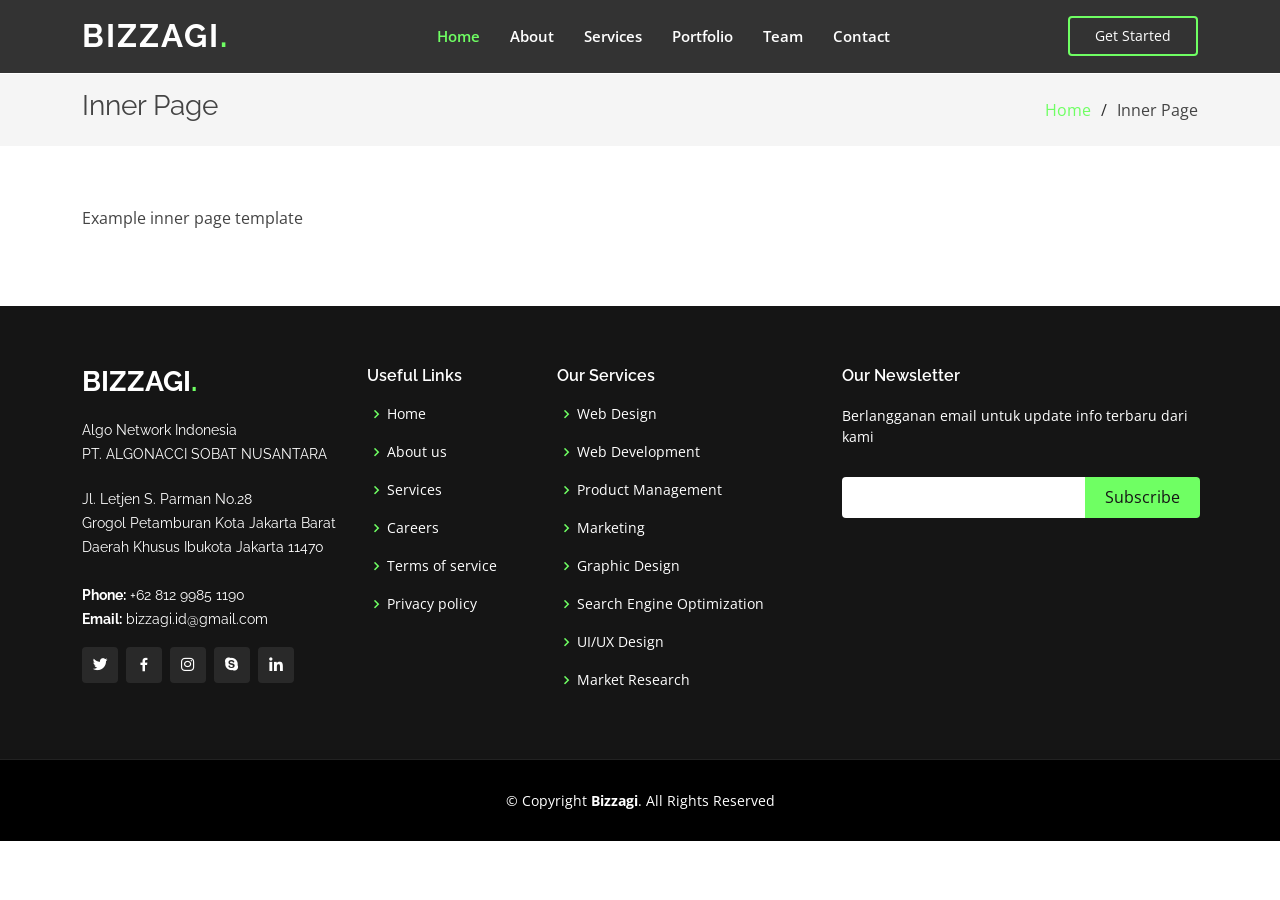
<file: inner-page.html>
<!DOCTYPE html>
<html lang="en">
  <head>
    <meta charset="utf-8" />
    <meta content="width=device-width, initial-scale=1.0" name="viewport" />

    <title>Inner Page - Gp Bootstrap Template</title>
    <meta content="" name="description" />
    <meta content="" name="keywords" />

    <!-- Favicons -->
    <link href="assets/img/favicon.png" rel="icon" />
    <link href="assets/img/apple-touch-icon.png" rel="apple-touch-icon" />

    <!-- Google Fonts -->
    <link
      href="https://fonts.googleapis.com/css?family=Open+Sans:300,300i,400,400i,600,600i,700,700i|Raleway:300,300i,400,400i,500,500i,600,600i,700,700i|Poppins:300,300i,400,400i,500,500i,600,600i,700,700i"
      rel="stylesheet"
    />

    <!-- Vendor CSS Files -->
    <link href="assets/vendor/aos/aos.css" rel="stylesheet" />
    <link
      href="assets/vendor/bootstrap/css/bootstrap.min.css"
      rel="stylesheet"
    />
    <link
      href="assets/vendor/bootstrap-icons/bootstrap-icons.css"
      rel="stylesheet"
    />
    <link href="assets/vendor/boxicons/css/boxicons.min.css" rel="stylesheet" />
    <link
      href="assets/vendor/glightbox/css/glightbox.min.css"
      rel="stylesheet"
    />
    <link href="assets/vendor/remixicon/remixicon.css" rel="stylesheet" />
    <link href="assets/vendor/swiper/swiper-bundle.min.css" rel="stylesheet" />

    <!-- Template Main CSS File -->
    <link href="assets/css/style.css" rel="stylesheet" />
  </head>

  <body>
    <!-- ======= Header ======= -->
    <header id="header" class="fixed-top header-inner-pages">
      <div
        class="container d-flex align-items-center justify-content-lg-between"
      >
        <h1 class="logo me-auto me-lg-0">
          <a href="/">Bizzagi<span>.</span></a>
        </h1>

        <nav id="navbar" class="navbar order-last order-lg-0">
          <ul>
            <li><a class="nav-link scrollto active" href="#hero">Home</a></li>
            <li><a class="nav-link scrollto" href="#about">About</a></li>
            <li><a class="nav-link scrollto" href="#services">Services</a></li>
            <li>
              <a class="nav-link scrollto" href="#portfolio">Portfolio</a>
            </li>
            <li><a class="nav-link scrollto" href="#team">Team</a></li>
            <li><a class="nav-link scrollto" href="#contact">Contact</a></li>
          </ul>
          <i class="bi bi-list mobile-nav-toggle"></i>
        </nav>
        <!-- .navbar -->

        <a href="#about" class="get-started-btn scrollto">Get Started</a>
      </div>
    </header>
    <!-- End Header -->

    <main id="main">
      <!-- ======= Breadcrumbs ======= -->
      <section class="breadcrumbs">
        <div class="container">
          <div class="d-flex justify-content-between align-items-center">
            <h2>Inner Page</h2>
            <ol>
              <li><a href="index.html">Home</a></li>
              <li>Inner Page</li>
            </ol>
          </div>
        </div>
      </section>
      <!-- End Breadcrumbs -->

      <section class="inner-page">
        <div class="container">
          <p>Example inner page template</p>
        </div>
      </section>
    </main>
    <!-- End #main -->

    <!-- ======= Footer ======= -->
    <footer id="footer">
      <div class="footer-top">
        <div class="container">
          <div class="row">
            <div class="col-lg-3 col-md-6">
              <div class="footer-info">
                <h3>Bizzagi<span>.</span></h3>
                <p>Algo Network Indonesia</p>
                <p>PT. ALGONACCI SOBAT NUSANTARA</p>
                <br />
                <p>
                  Jl. Letjen S. Parman No.28 <br />
                  Grogol Petamburan Kota Jakarta Barat Daerah Khusus Ibukota
                  Jakarta 11470
                  <br /><br />
                  <strong>Phone:</strong> +62 812 9985 1190<br />
                  <strong>Email:</strong> bizzagi.id@gmail.com<br />
                </p>
                <div class="social-links mt-3">
                  <a href="#" class="twitter"><i class="bx bxl-twitter"></i></a>
                  <a href="#" class="facebook"
                    ><i class="bx bxl-facebook"></i
                  ></a>
                  <a href="#" class="instagram"
                    ><i class="bx bxl-instagram"></i
                  ></a>
                  <a href="#" class="google-plus"
                    ><i class="bx bxl-skype"></i
                  ></a>
                  <a href="#" class="linkedin"
                    ><i class="bx bxl-linkedin"></i
                  ></a>
                </div>
              </div>
            </div>

            <div class="col-lg-2 col-md-6 footer-links">
              <h4>Useful Links</h4>
              <ul>
                <li>
                  <i class="bx bx-chevron-right"></i> <a href="#">Home</a>
                </li>
                <li>
                  <i class="bx bx-chevron-right"></i> <a href="#">About us</a>
                </li>
                <li>
                  <i class="bx bx-chevron-right"></i> <a href="#">Services</a>
                </li>
                <li>
                  <i class="bx bx-chevron-right"></i> <a href="#">Careers</a>
                </li>
                <li>
                  <i class="bx bx-chevron-right"></i>
                  <a href="#">Terms of service</a>
                </li>
                <li>
                  <i class="bx bx-chevron-right"></i>
                  <a href="#">Privacy policy</a>
                </li>
              </ul>
            </div>

            <div class="col-lg-3 col-md-6 footer-links">
              <h4>Our Services</h4>
              <ul>
                <li>
                  <i class="bx bx-chevron-right"></i> <a href="#">Web Design</a>
                </li>
                <li>
                  <i class="bx bx-chevron-right"></i>
                  <a href="#">Web Development</a>
                </li>
                <li>
                  <i class="bx bx-chevron-right"></i>
                  <a href="#">Product Management</a>
                </li>
                <li>
                  <i class="bx bx-chevron-right"></i> <a href="#">Marketing</a>
                </li>
                <li>
                  <i class="bx bx-chevron-right"></i>
                  <a href="#">Graphic Design</a>
                </li>
                <li>
                  <i class="bx bx-chevron-right"></i>
                  <a href="#">Search Engine Optimization</a>
                </li>
                <li>
                  <i class="bx bx-chevron-right"></i>
                  <a href="#">UI/UX Design</a>
                </li>
                <li>
                  <i class="bx bx-chevron-right"></i>
                  <a href="#">Market Research</a>
                </li>
              </ul>
            </div>

            <div class="col-lg-4 col-md-6 footer-newsletter">
              <h4>Our Newsletter</h4>
              <p>Berlangganan email untuk update info terbaru dari kami</p>
              <form action="" method="post">
                <input type="email" name="email" /><input
                  type="submit"
                  value="Subscribe"
                />
              </form>
            </div>
          </div>
        </div>
      </div>

      <div class="container">
        <div class="copyright">
          &copy; Copyright <strong><span>Bizzagi</span></strong
          >. All Rights Reserved
        </div>
      </div>
    </footer>
    <!-- End Footer -->

    <div id="preloader"></div>
    <a
      href="#"
      class="back-to-top d-flex align-items-center justify-content-center"
      ><i class="bi bi-arrow-up-short"></i
    ></a>

    <!-- Vendor JS Files -->
    <script src="assets/vendor/purecounter/purecounter_vanilla.js"></script>
    <script src="assets/vendor/aos/aos.js"></script>
    <script src="assets/vendor/bootstrap/js/bootstrap.bundle.min.js"></script>
    <script src="assets/vendor/glightbox/js/glightbox.min.js"></script>
    <script src="assets/vendor/isotope-layout/isotope.pkgd.min.js"></script>
    <script src="assets/vendor/swiper/swiper-bundle.min.js"></script>
    <script src="assets/vendor/php-email-form/validate.js"></script>

    <!-- Template Main JS File -->
    <script src="assets/js/main.js"></script>
  </body>
</html>
</file>
<file: assets/css/style.css>
/**
* Template Name: Gp - v4.10.0
* Template URL: https://bootstrapmade.com/gp-free-multipurpose-html-bootstrap-template/
* Author: BootstrapMade.com
* License: https://bootstrapmade.com/license/
*/

/*--------------------------------------------------------------
# General
--------------------------------------------------------------*/
body {
  font-family: "Open Sans", sans-serif;
  color: #444444;
}

a {
  color: #6FFF63;
  text-decoration: none;
}

a:hover {
  color: #28e417;
  text-decoration: none;
}

h1,
h2,
h3,
h4,
h5,
h6 {
  font-family: "Raleway", sans-serif;
}

/*--------------------------------------------------------------
# Back to top button
--------------------------------------------------------------*/
.back-to-top {
  position: fixed;
  visibility: hidden;
  opacity: 0;
  right: 15px;
  bottom: 15px;
  z-index: 996;
  background: #6FFF63;
  width: 40px;
  height: 40px;
  border-radius: 4px;
  transition: all 0.4s;
}

.back-to-top i {
  font-size: 28px;
  color: #151515;
  line-height: 0;
}

.back-to-top:hover {
  background: #151515;
}

.back-to-top:hover i {
  color: #6FFF63;
}

.back-to-top.active {
  visibility: visible;
  opacity: 1;
}

/*--------------------------------------------------------------
# Preloader
--------------------------------------------------------------*/
#preloader {
  position: fixed;
  top: 0;
  left: 0;
  right: 0;
  bottom: 0;
  z-index: 9999;
  overflow: hidden;
  background: #151515;
}

#preloader:before {
  content: "";
  position: fixed;
  top: calc(50% - 0px);
  left: calc(50% - 30px);
  border: 6px solid #6FFF63;
  border-top-color: #151515;
  border-bottom-color: #151515;
  border-radius: 50%;
  width: 60px;
  height: 60px;
  -webkit-animation: animate-preloader 1s linear infinite;
  animation: animate-preloader 1s linear infinite;
}

@-webkit-keyframes animate-preloader {
  0% {
    transform: rotate(0deg);
  }

  100% {
    transform: rotate(360deg);
  }
}

@keyframes animate-preloader {
  0% {
    transform: rotate(0deg);
  }

  100% {
    transform: rotate(360deg);
  }
}

/*--------------------------------------------------------------
# Disable aos animation delay on mobile devices
--------------------------------------------------------------*/
@media screen and (max-width: 768px) {
  [data-aos-delay] {
    transition-delay: 0 !important;
  }
}

/*--------------------------------------------------------------
# Header
--------------------------------------------------------------*/
#header {
  transition: all 0.5s;
  z-index: 997;
  padding: 15px 0;
}

#header.header-scrolled,
#header.header-inner-pages {
  background: rgba(0, 0, 0, 0.8);
}

#header .logo {
  font-size: 32px;
  margin: 0;
  padding: 0;
  line-height: 1;
  font-weight: 700;
  letter-spacing: 2px;
  text-transform: uppercase;
}

#header .logo a {
  color: #fff;
}

#header .logo a span {
  color: #6FFF63;
}

#header .logo img {
  max-height: 40px;
}

/*--------------------------------------------------------------
#  Get Startet Button
--------------------------------------------------------------*/
.get-started-btn {
  color: #fff;
  border-radius: 4px;
  padding: 7px 25px 8px 25px;
  white-space: nowrap;
  transition: 0.3s;
  font-size: 14px;
  display: inline-block;
  border: 2px solid #6FFF63;
}

.get-started-btn:hover {
  background: #28e417;
  color: #343a40;
}

@media (max-width: 992px) {
  .get-started-btn {
    padding: 7px 20px 8px 20px;
    margin-right: 15px;
  }
}

/*--------------------------------------------------------------
# Navigation Menu
--------------------------------------------------------------*/
/**
* Desktop Navigation 
*/
.navbar {
  padding: 0;
}

.navbar ul {
  margin: 0;
  padding: 0;
  display: flex;
  list-style: none;
  align-items: center;
}

.navbar li {
  position: relative;
}

.navbar a,
.navbar a:focus {
  display: flex;
  align-items: center;
  justify-content: space-between;
  padding: 10px 0 10px 30px;
  font-size: 15px;
  font-weight: 600;
  color: #fff;
  white-space: nowrap;
  transition: 0.3s;
}

.navbar a i,
.navbar a:focus i {
  font-size: 12px;
  line-height: 0;
  margin-left: 5px;
}

.navbar a:hover,
.navbar .active,
.navbar .active:focus,
.navbar li:hover>a {
  color: #6FFF63;
}

.navbar .dropdown ul {
  display: block;
  position: absolute;
  left: 14px;
  top: calc(100% + 30px);
  margin: 0;
  padding: 10px 0;
  z-index: 99;
  opacity: 0;
  visibility: hidden;
  background: #fff;
  box-shadow: 0px 0px 30px rgba(127, 137, 161, 0.25);
  transition: 0.3s;
}

.navbar .dropdown ul li {
  min-width: 200px;
}

.navbar .dropdown ul a {
  padding: 10px 20px;
  font-size: 14px;
  text-transform: none;
  color: #151515;
  font-weight: 400;
}

.navbar .dropdown ul a i {
  font-size: 12px;
}

.navbar .dropdown ul a:hover,
.navbar .dropdown ul .active:hover,
.navbar .dropdown ul li:hover>a {
  background-color: #6FFF63;
}

.navbar .dropdown:hover>ul {
  opacity: 1;
  top: 100%;
  visibility: visible;
}

.navbar .dropdown .dropdown ul {
  top: 0;
  left: calc(100% - 30px);
  visibility: hidden;
}

.navbar .dropdown .dropdown:hover>ul {
  opacity: 1;
  top: 0;
  left: 100%;
  visibility: visible;
}

@media (max-width: 1366px) {
  .navbar .dropdown .dropdown ul {
    left: -90%;
  }

  .navbar .dropdown .dropdown:hover>ul {
    left: -100%;
  }
}

/**
* Mobile Navigation 
*/
.mobile-nav-toggle {
  color: #fff;
  font-size: 28px;
  cursor: pointer;
  display: none;
  line-height: 0;
  transition: 0.5s;
}

@media (max-width: 991px) {
  .mobile-nav-toggle {
    display: block;
  }

  .navbar ul {
    display: none;
  }
}

.navbar-mobile {
  position: fixed;
  overflow: hidden;
  top: 0;
  right: 0;
  left: 0;
  bottom: 0;
  background: rgba(0, 0, 0, 0.9);
  transition: 0.3s;
  z-index: 999;
}

.navbar-mobile .mobile-nav-toggle {
  position: absolute;
  top: 15px;
  right: 15px;
}

.navbar-mobile ul {
  display: block;
  position: absolute;
  top: 55px;
  right: 15px;
  bottom: 15px;
  left: 15px;
  padding: 10px 0;
  background-color: #fff;
  overflow-y: auto;
  transition: 0.3s;
}

.navbar-mobile a,
.navbar-mobile a:focus {
  padding: 10px 20px;
  font-size: 15px;
  color: #151515;
}

.navbar-mobile a:hover,
.navbar-mobile .active,
.navbar-mobile li:hover>a {
  color: #151515;
  background-color: #6FFF63;
}

.navbar-mobile .getstarted,
.navbar-mobile .getstarted:focus {
  margin: 15px;
}

.navbar-mobile .dropdown ul {
  position: static;
  display: none;
  margin: 10px 20px;
  padding: 10px 0;
  z-index: 99;
  opacity: 1;
  visibility: visible;
  background: #fff;
  box-shadow: 0px 0px 30px rgba(127, 137, 161, 0.25);
}

.navbar-mobile .dropdown ul li {
  min-width: 200px;
}

.navbar-mobile .dropdown ul a {
  padding: 10px 20px;
  color: #151515;
}

.navbar-mobile .dropdown ul a i {
  font-size: 12px;
}

.navbar-mobile .dropdown ul a:hover,
.navbar-mobile .dropdown ul .active:hover,
.navbar-mobile .dropdown ul li:hover>a {
  background-color: #6FFF63;
}

.navbar-mobile .dropdown>.dropdown-active {
  display: block;
}

/*--------------------------------------------------------------
# Hero Section
--------------------------------------------------------------*/
#hero {
  width: 100%;
  height: 100vh;
  background: url("../img/hero-bg.jpg") top center;
  background-size: cover;
  position: relative;
}

#hero:before {
  content: "";
  background: rgba(0, 0, 0, 0.6);
  position: absolute;
  bottom: 0;
  top: 0;
  left: 0;
  right: 0;
}

#hero .container {
  position: relative;
  padding-top: 74px;
  text-align: center;
}

#hero h1 {
  margin: 0;
  font-size: 56px;
  font-weight: 700;
  line-height: 64px;
  color: #fff;
  font-family: "Poppins", sans-serif;
}

#hero h1 span {
  color: #6FFF63;
}

#hero h2 {
  color: rgba(255, 255, 255, 0.9);
  margin: 10px 0 0 0;
  font-size: 24px;
}

#hero .icon-box {
  padding: 30px 20px;
  transition: ease-in-out 0.3s;
  border: 1px solid rgba(255, 255, 255, 0.3);
  height: 100%;
  text-align: center;
}

#hero .icon-box i {
  font-size: 32px;
  line-height: 1;
  color: #6FFF63;
}

#hero .icon-box h3 {
  font-weight: 700;
  margin: 10px 0 0 0;
  padding: 0;
  line-height: 1;
  font-size: 20px;
  line-height: 26px;
}

#hero .icon-box h3 a {
  color: #fff;
  transition: ease-in-out 0.3s;
}

#hero .icon-box h3 a:hover {
  color: #6FFF63;
}

#hero .icon-box:hover {
  border-color: #6FFF63;
}

@media (min-width: 1024px) {
  #hero {
    background-attachment: fixed;
  }
}

@media (max-width: 768px) {
  #hero {
    height: auto;
  }

  #hero h1 {
    font-size: 28px;
    line-height: 36px;
  }

  #hero h2 {
    font-size: 20px;
    line-height: 24px;
  }
}

/*--------------------------------------------------------------
# Sections General
--------------------------------------------------------------*/
section {
  padding: 60px 0;
  overflow: hidden;
}

.section-title {
  padding-bottom: 40px;
}

.section-title h2 {
  font-size: 14px;
  font-weight: 500;
  padding: 0;
  line-height: 1px;
  margin: 0 0 5px 0;
  letter-spacing: 2px;
  text-transform: uppercase;
  color: #aaaaaa;
  font-family: "Poppins", sans-serif;
}

.section-title h2::after {
  content: "";
  width: 120px;
  height: 1px;
  display: inline-block;
  background: #ffde9e;
  margin: 4px 10px;
}

.section-title p {
  margin: 0;
  margin: 0;
  font-size: 36px;
  font-weight: 700;
  text-transform: uppercase;
  font-family: "Poppins", sans-serif;
  color: #151515;
}

/*--------------------------------------------------------------
# About
--------------------------------------------------------------*/
.about .content h3 {
  font-weight: 700;
  font-size: 28px;
  font-family: "Poppins", sans-serif;
}

.about .content ul {
  list-style: none;
  padding: 0;
}

.about .content ul li {
  padding: 0 0 8px 26px;
  position: relative;
}

.about .content ul i {
  position: absolute;
  font-size: 20px;
  left: 0;
  top: -3px;
  color: #6FFF63;
}

.about .content p:last-child {
  margin-bottom: 0;
}

/*--------------------------------------------------------------
# Clients
--------------------------------------------------------------*/
.clients {
  padding-top: 20px;
}

.clients .swiper-slide img {
  opacity: 0.5;
  transition: 0.3s;
  filter: grayscale(100);
}

.clients .swiper-slide img:hover {
  filter: none;
  opacity: 1;
}

.clients .swiper-pagination {
  margin-top: 20px;
  position: relative;
}

.clients .swiper-pagination .swiper-pagination-bullet {
  width: 12px;
  height: 12px;
  background-color: #fff;
  opacity: 1;
  background-color: #ddd;
}

.clients .swiper-pagination .swiper-pagination-bullet-active {
  background-color: #6FFF63;
}

/*--------------------------------------------------------------
# Features
--------------------------------------------------------------*/
.features {
  padding-top: 20px;
}

.features .icon-box {
  padding-left: 15px;
}

.features .icon-box h4 {
  font-size: 20px;
  font-weight: 700;
  margin: 5px 0 10px 60px;
}

.features .icon-box i {
  font-size: 48px;
  float: left;
  color: #6FFF63;
}

.features .icon-box p {
  font-size: 15px;
  color: #848484;
  margin-left: 60px;
}

.features .image {
  background-position: center center;
  background-repeat: no-repeat;
  background-size: cover;
  min-height: 400px;
}

/*--------------------------------------------------------------
# Services
--------------------------------------------------------------*/
.services .icon-box {
  text-align: center;
  border: 1px solid #ebebeb;
  padding: 80px 20px;
  transition: all ease-in-out 0.3s;
  background: #fff;
}

.services .icon-box .icon {
  margin: 0 auto;
  width: 64px;
  height: 64px;
  background: #6FFF63;
  border-radius: 4px;
  display: flex;
  align-items: center;
  justify-content: center;
  margin-bottom: 20px;
  transition: 0.3s;
}

.services .icon-box .icon i {
  color: #151515;
  font-size: 28px;
  transition: ease-in-out 0.3s;
}

.services .icon-box h4 {
  font-weight: 700;
  margin-bottom: 15px;
  font-size: 24px;
}

.services .icon-box h4 a {
  color: #151515;
  transition: ease-in-out 0.3s;
}

.services .icon-box h4 a:hover {
  color: #6FFF63;
}

.services .icon-box p {
  line-height: 24px;
  font-size: 14px;
  margin-bottom: 0;
}

.services .icon-box:hover {
  border-color: #fff;
  box-shadow: 0px 0 25px 0 rgba(0, 0, 0, 0.1);
  transform: translateY(-10px);
}

/*--------------------------------------------------------------
# Cta
--------------------------------------------------------------*/
.cta {
  background: linear-gradient(rgba(2, 2, 2, 0.5), rgba(0, 0, 0, 0.5)), url("../img/cta-bg.jpg") fixed center center;
  background-size: cover;
  padding: 60px 0;
}

.cta h3 {
  color: #fff;
  font-size: 28px;
  font-weight: 700;
}

.cta p {
  color: #fff;
}

.cta .cta-btn {
  font-family: "Raleway", sans-serif;
  font-weight: 600;
  font-size: 16px;
  letter-spacing: 1px;
  display: inline-block;
  padding: 8px 28px;
  border-radius: 4px;
  transition: 0.5s;
  margin-top: 10px;
  border: 2px solid #fff;
  color: #fff;
}

.cta .cta-btn:hover {
  background: #6FFF63;
  border-color: #6FFF63;
  color: #151515;
}

/*--------------------------------------------------------------
# Portfolio
--------------------------------------------------------------*/
.portfolio .portfolio-item {
  margin-bottom: 30px;
}

.portfolio #portfolio-flters {
  padding: 0;
  margin: 0 auto 20px auto;
  list-style: none;
  text-align: center;
}

.portfolio #portfolio-flters li {
  cursor: pointer;
  display: inline-block;
  padding: 8px 15px 10px 15px;
  font-size: 14px;
  font-weight: 600;
  line-height: 1;
  text-transform: uppercase;
  color: #444444;
  margin-bottom: 5px;
  transition: all 0.3s ease-in-out;
  border-radius: 3px;
}

.portfolio #portfolio-flters li:hover,
.portfolio #portfolio-flters li.filter-active {
  color: #151515;
  background: #6FFF63;
}

.portfolio #portfolio-flters li:last-child {
  margin-right: 0;
}

.portfolio .portfolio-wrap {
  transition: 0.3s;
  position: relative;
  overflow: hidden;
  z-index: 1;
  background: rgba(21, 21, 21, 0.6);
}

.portfolio .portfolio-wrap::before {
  content: "";
  background: rgba(21, 21, 21, 0.6);
  position: absolute;
  left: 0;
  right: 0;
  top: 0;
  bottom: 0;
  transition: all ease-in-out 0.3s;
  z-index: 2;
  opacity: 0;
}

.portfolio .portfolio-wrap img {
  transition: all ease-in-out 0.3s;
}

.portfolio .portfolio-wrap .portfolio-info {
  opacity: 0;
  position: absolute;
  top: 0;
  left: 0;
  right: 0;
  bottom: 0;
  z-index: 3;
  transition: all ease-in-out 0.3s;
  display: flex;
  flex-direction: column;
  justify-content: flex-end;
  align-items: flex-start;
  padding: 20px;
}

.portfolio .portfolio-wrap .portfolio-info h4 {
  font-size: 20px;
  color: #fff;
  font-weight: 600;
}

.portfolio .portfolio-wrap .portfolio-info p {
  color: rgba(255, 255, 255, 0.7);
  font-size: 14px;
  text-transform: uppercase;
  padding: 0;
  margin: 0;
  font-style: italic;
}

.portfolio .portfolio-wrap .portfolio-links {
  text-align: center;
  z-index: 4;
}

.portfolio .portfolio-wrap .portfolio-links a {
  color: #fff;
  margin: 0 5px 0 0;
  font-size: 28px;
  display: inline-block;
  transition: 0.3s;
}

.portfolio .portfolio-wrap .portfolio-links a:hover {
  color: #6FFF63;
}

.portfolio .portfolio-wrap:hover::before {
  opacity: 1;
}

.portfolio .portfolio-wrap:hover img {
  transform: scale(1.2);
}

.portfolio .portfolio-wrap:hover .portfolio-info {
  opacity: 1;
}

/*--------------------------------------------------------------
# Portfolio Details
--------------------------------------------------------------*/
.portfolio-details {
  padding-top: 40px;
}

.portfolio-details .portfolio-details-slider img {
  width: 100%;
}

.portfolio-details .portfolio-details-slider .swiper-pagination {
  margin-top: 20px;
  position: relative;
}

.portfolio-details .portfolio-details-slider .swiper-pagination .swiper-pagination-bullet {
  width: 12px;
  height: 12px;
  background-color: #fff;
  opacity: 1;
  border: 1px solid #6FFF63;
}

.portfolio-details .portfolio-details-slider .swiper-pagination .swiper-pagination-bullet-active {
  background-color: #6FFF63;
}

.portfolio-details .portfolio-info {
  padding: 30px;
  box-shadow: 0px 0 30px rgba(21, 21, 21, 0.08);
}

.portfolio-details .portfolio-info h3 {
  font-size: 22px;
  font-weight: 700;
  margin-bottom: 20px;
  padding-bottom: 20px;
  border-bottom: 1px solid #eee;
}

.portfolio-details .portfolio-info ul {
  list-style: none;
  padding: 0;
  font-size: 15px;
}

.portfolio-details .portfolio-info ul li+li {
  margin-top: 10px;
}

.portfolio-details .portfolio-description {
  padding-top: 30px;
}

.portfolio-details .portfolio-description h2 {
  font-size: 26px;
  font-weight: 700;
  margin-bottom: 20px;
}

.portfolio-details .portfolio-description p {
  padding: 0;
}

/*--------------------------------------------------------------
# Counts
--------------------------------------------------------------*/
.counts .content {
  padding: 30px 0;
}

.counts .content h3 {
  font-weight: 700;
  font-size: 34px;
  color: #151515;
}

.counts .content p {
  margin-bottom: 0;
}

.counts .content .count-box {
  padding: 20px 0;
  width: 100%;
}

.counts .content .count-box i {
  display: block;
  font-size: 36px;
  color: #6FFF63;
  float: left;
}

.counts .content .count-box span {
  font-size: 36px;
  line-height: 30px;
  display: block;
  font-weight: 700;
  color: #151515;
  margin-left: 50px;
}

.counts .content .count-box p {
  padding: 15px 0 0 0;
  margin: 0 0 0 50px;
  font-family: "Raleway", sans-serif;
  font-size: 14px;
  color: #3b3b3b;
}

.counts .content .count-box a {
  font-weight: 600;
  display: block;
  margin-top: 20px;
  color: #3b3b3b;
  font-size: 15px;
  font-family: "Poppins", sans-serif;
  transition: ease-in-out 0.3s;
}

.counts .content .count-box a:hover {
  color: #626262;
}

.counts .image {
  background: url("../img/counts-img.jpg") center center no-repeat;
  background-size: cover;
  min-height: 400px;
}

@media (max-width: 991px) {
  .counts .image {
    text-align: center;
  }

  .counts .image img {
    max-width: 80%;
  }
}

@media (max-width: 667px) {
  .counts .image img {
    max-width: 100%;
  }
}

/*--------------------------------------------------------------
# Testimonials
--------------------------------------------------------------*/
.testimonials {
  padding: 80px 0;
  background: url("../img/testimonials-bg.jpg") no-repeat;
  background-position: center center;
  background-size: cover;
  position: relative;
}

.testimonials::before {
  content: "";
  position: absolute;
  left: 0;
  right: 0;
  top: 0;
  bottom: 0;
  background: rgba(0, 0, 0, 0.7);
}

.testimonials .section-header {
  margin-bottom: 40px;
}

.testimonials .testimonials-carousel,
.testimonials .testimonials-slider {
  overflow: hidden;
}

.testimonials .testimonial-item {
  text-align: center;
  color: #fff;
}

.testimonials .testimonial-item .testimonial-img {
  width: 100px;
  border-radius: 50%;
  border: 6px solid rgba(255, 255, 255, 0.15);
  margin: 0 auto;
}

.testimonials .testimonial-item h3 {
  font-size: 20px;
  font-weight: bold;
  margin: 10px 0 5px 0;
  color: #fff;
}

.testimonials .testimonial-item h4 {
  font-size: 14px;
  color: #ddd;
  margin: 0 0 15px 0;
}

.testimonials .testimonial-item .quote-icon-left,
.testimonials .testimonial-item .quote-icon-right {
  color: rgba(255, 255, 255, 0.6);
  font-size: 26px;
}

.testimonials .testimonial-item .quote-icon-left {
  display: inline-block;
  left: -5px;
  position: relative;
}

.testimonials .testimonial-item .quote-icon-right {
  display: inline-block;
  right: -5px;
  position: relative;
  top: 10px;
}

.testimonials .testimonial-item p {
  font-style: italic;
  margin: 0 auto 15px auto;
  color: #eee;
}

.testimonials .swiper-pagination {
  margin-top: 20px;
  position: relative;
}

.testimonials .swiper-pagination .swiper-pagination-bullet {
  width: 12px;
  height: 12px;
  background-color: rgba(255, 255, 255, 0.4);
  opacity: 0.5;
}

.testimonials .swiper-pagination .swiper-pagination-bullet-active {
  background-color: #6FFF63;
  opacity: 1;
}

@media (min-width: 1024px) {
  .testimonials {
    background-attachment: fixed;
  }
}

@media (min-width: 992px) {
  .testimonials .testimonial-item p {
    width: 80%;
  }
}

/*--------------------------------------------------------------
# Team
--------------------------------------------------------------*/
.team {
  background: #fff;
  padding: 60px 0;
}

.team .member {
  margin-bottom: 20px;
  overflow: hidden;
  border-radius: 5px;
  background: #fff;
  box-shadow: 0px 2px 15px rgba(0, 0, 0, 0.1);
}

.team .member .member-img {
  position: relative;
  overflow: hidden;
}

.team .member .social {
  position: absolute;
  left: 0;
  bottom: 30px;
  right: 0;
  opacity: 0;
  transition: ease-in-out 0.3s;
  text-align: center;
}

.team .member .social a {
  transition: color 0.3s;
  color: #151515;
  margin: 0 3px;
  border-radius: 4px;
  width: 36px;
  height: 36px;
  background: rgba(255, 255, 255, 0.8);
  transition: ease-in-out 0.3s;
  color: #484848;
  display: inline-flex;
  justify-content: center;
  align-items: center;
}

.team .member .social a:hover {
  color: #151515;
  background: #6FFF63;
}

.team .member .social i {
  font-size: 18px;
  line-height: 0;
}

.team .member .member-info {
  padding: 25px 15px;
}

.team .member .member-info h4 {
  font-weight: 700;
  margin-bottom: 5px;
  font-size: 18px;
  color: #151515;
}

.team .member .member-info span {
  display: block;
  font-size: 13px;
  font-weight: 400;
  color: #aaaaaa;
}

.team .member .member-info p {
  font-style: italic;
  font-size: 14px;
  line-height: 26px;
  color: #777777;
}

.team .member:hover .social {
  opacity: 1;
  bottom: 15px;
}

/*--------------------------------------------------------------
# Contact
--------------------------------------------------------------*/
.contact .info {
  width: 100%;
  background: #fff;
}

.contact .info i {
  font-size: 20px;
  background: #6FFF63;
  color: #151515;
  float: left;
  width: 44px;
  height: 44px;
  display: flex;
  justify-content: center;
  align-items: center;
  border-radius: 4px;
  transition: all 0.3s ease-in-out;
}

.contact .info h4 {
  padding: 0 0 0 60px;
  font-size: 22px;
  font-weight: 600;
  margin-bottom: 5px;
  color: #151515;
}

.contact .info p {
  padding: 0 0 0 60px;
  margin-bottom: 0;
  font-size: 14px;
  color: #484848;
}

.contact .info .email,
.contact .info .phone {
  margin-top: 40px;
}

.contact .php-email-form {
  width: 100%;
  background: #fff;
}

.contact .php-email-form .form-group {
  padding-bottom: 8px;
}

.contact .php-email-form .error-message {
  display: none;
  color: #fff;
  background: #ed3c0d;
  text-align: left;
  padding: 15px;
  font-weight: 600;
}

.contact .php-email-form .error-message br+br {
  margin-top: 25px;
}

.contact .php-email-form .sent-message {
  display: none;
  color: #fff;
  background: #18d26e;
  text-align: center;
  padding: 15px;
  font-weight: 600;
}

.contact .php-email-form .loading {
  display: none;
  background: #fff;
  text-align: center;
  padding: 15px;
}

.contact .php-email-form .loading:before {
  content: "";
  display: inline-block;
  border-radius: 50%;
  width: 24px;
  height: 24px;
  margin: 0 10px -6px 0;
  border: 3px solid #18d26e;
  border-top-color: #eee;
  -webkit-animation: animate-loading 1s linear infinite;
  animation: animate-loading 1s linear infinite;
}

.contact .php-email-form input,
.contact .php-email-form textarea {
  border-radius: 0;
  box-shadow: none;
  font-size: 14px;
  border-radius: 4px;
}

.contact .php-email-form input:focus,
.contact .php-email-form textarea:focus {
  border-color: #6FFF63;
}

.contact .php-email-form input {
  height: 44px;
}

.contact .php-email-form textarea {
  padding: 10px 12px;
}

.contact .php-email-form button[type=submit] {
  background: #6FFF63;
  border: 0;
  padding: 10px 24px;
  color: #151515;
  transition: 0.4s;
  border-radius: 4px;
}

.contact .php-email-form button[type=submit]:hover {
  background: #28e417;
}

@-webkit-keyframes animate-loading {
  0% {
    transform: rotate(0deg);
  }

  100% {
    transform: rotate(360deg);
  }
}

@keyframes animate-loading {
  0% {
    transform: rotate(0deg);
  }

  100% {
    transform: rotate(360deg);
  }
}

/*--------------------------------------------------------------
# Breadcrumbs
--------------------------------------------------------------*/
.breadcrumbs {
  padding: 15px 0;
  background: whitesmoke;
  min-height: 40px;
  margin-top: 74px;
}

.breadcrumbs h2 {
  font-size: 28px;
  font-weight: 400;
}

.breadcrumbs ol {
  display: flex;
  flex-wrap: wrap;
  list-style: none;
  padding: 0;
  margin: 0;
}

.breadcrumbs ol li+li {
  padding-left: 10px;
}

.breadcrumbs ol li+li::before {
  display: inline-block;
  padding-right: 10px;
  color: #2f2f2f;
  content: "/";
}

@media (max-width: 992px) {
  .breadcrumbs {
    margin-top: 68px;
  }

  .breadcrumbs .d-flex {
    display: block !important;
  }

  .breadcrumbs ol {
    display: block;
  }

  .breadcrumbs ol li {
    display: inline-block;
  }
}

/*--------------------------------------------------------------
# Footer
--------------------------------------------------------------*/
#footer {
  background: black;
  padding: 0 0 30px 0;
  color: #fff;
  font-size: 14px;
}

#footer .footer-top {
  background: #151515;
  border-bottom: 1px solid #222222;
  padding: 60px 0 30px 0;
}

#footer .footer-top .footer-info {
  margin-bottom: 30px;
}

#footer .footer-top .footer-info h3 {
  font-size: 28px;
  margin: 0 0 20px 0;
  padding: 2px 0 2px 0;
  line-height: 1;
  font-weight: 700;
  text-transform: uppercase;
}

#footer .footer-top .footer-info h3 span {
  color: #6FFF63;
}

#footer .footer-top .footer-info p {
  font-size: 14px;
  line-height: 24px;
  margin-bottom: 0;
  font-family: "Raleway", sans-serif;
  color: #fff;
}

#footer .footer-top .social-links a {
  font-size: 18px;
  display: inline-block;
  background: #292929;
  color: #fff;
  line-height: 1;
  padding: 8px 0;
  margin-right: 4px;
  border-radius: 4px;
  text-align: center;
  width: 36px;
  height: 36px;
  transition: 0.3s;
}

#footer .footer-top .social-links a:hover {
  background: #6FFF63;
  color: #151515;
  text-decoration: none;
}

#footer .footer-top h4 {
  font-size: 16px;
  font-weight: 600;
  color: #fff;
  position: relative;
  padding-bottom: 12px;
}

#footer .footer-top .footer-links {
  margin-bottom: 30px;
}

#footer .footer-top .footer-links ul {
  list-style: none;
  padding: 0;
  margin: 0;
}

#footer .footer-top .footer-links ul i {
  padding-right: 2px;
  color: #6FFF63;
  font-size: 18px;
  line-height: 1;
}

#footer .footer-top .footer-links ul li {
  padding: 10px 0;
  display: flex;
  align-items: center;
}

#footer .footer-top .footer-links ul li:first-child {
  padding-top: 0;
}

#footer .footer-top .footer-links ul a {
  color: #fff;
  transition: 0.3s;
  display: inline-block;
  line-height: 1;
}

#footer .footer-top .footer-links ul a:hover {
  color: #6FFF63;
}

#footer .footer-top .footer-newsletter form {
  margin-top: 30px;
  background: #fff;
  padding: 6px 10px;
  position: relative;
  border-radius: 4px;
}

#footer .footer-top .footer-newsletter form input[type=email] {
  border: 0;
  padding: 4px;
  width: calc(100% - 110px);
}

#footer .footer-top .footer-newsletter form input[type=submit] {
  position: absolute;
  top: 0;
  right: -2px;
  bottom: 0;
  border: 0;
  background: none;
  font-size: 16px;
  padding: 0 20px;
  background: #6FFF63;
  color: #151515;
  transition: 0.3s;
  border-radius: 0 4px 4px 0;
}

#footer .footer-top .footer-newsletter form input[type=submit]:hover {
  background: #28e417;
}

#footer .copyright {
  text-align: center;
  padding-top: 30px;
}

#footer .credits {
  padding-top: 10px;
  text-align: center;
  font-size: 13px;
  color: #fff;
}
</file>
